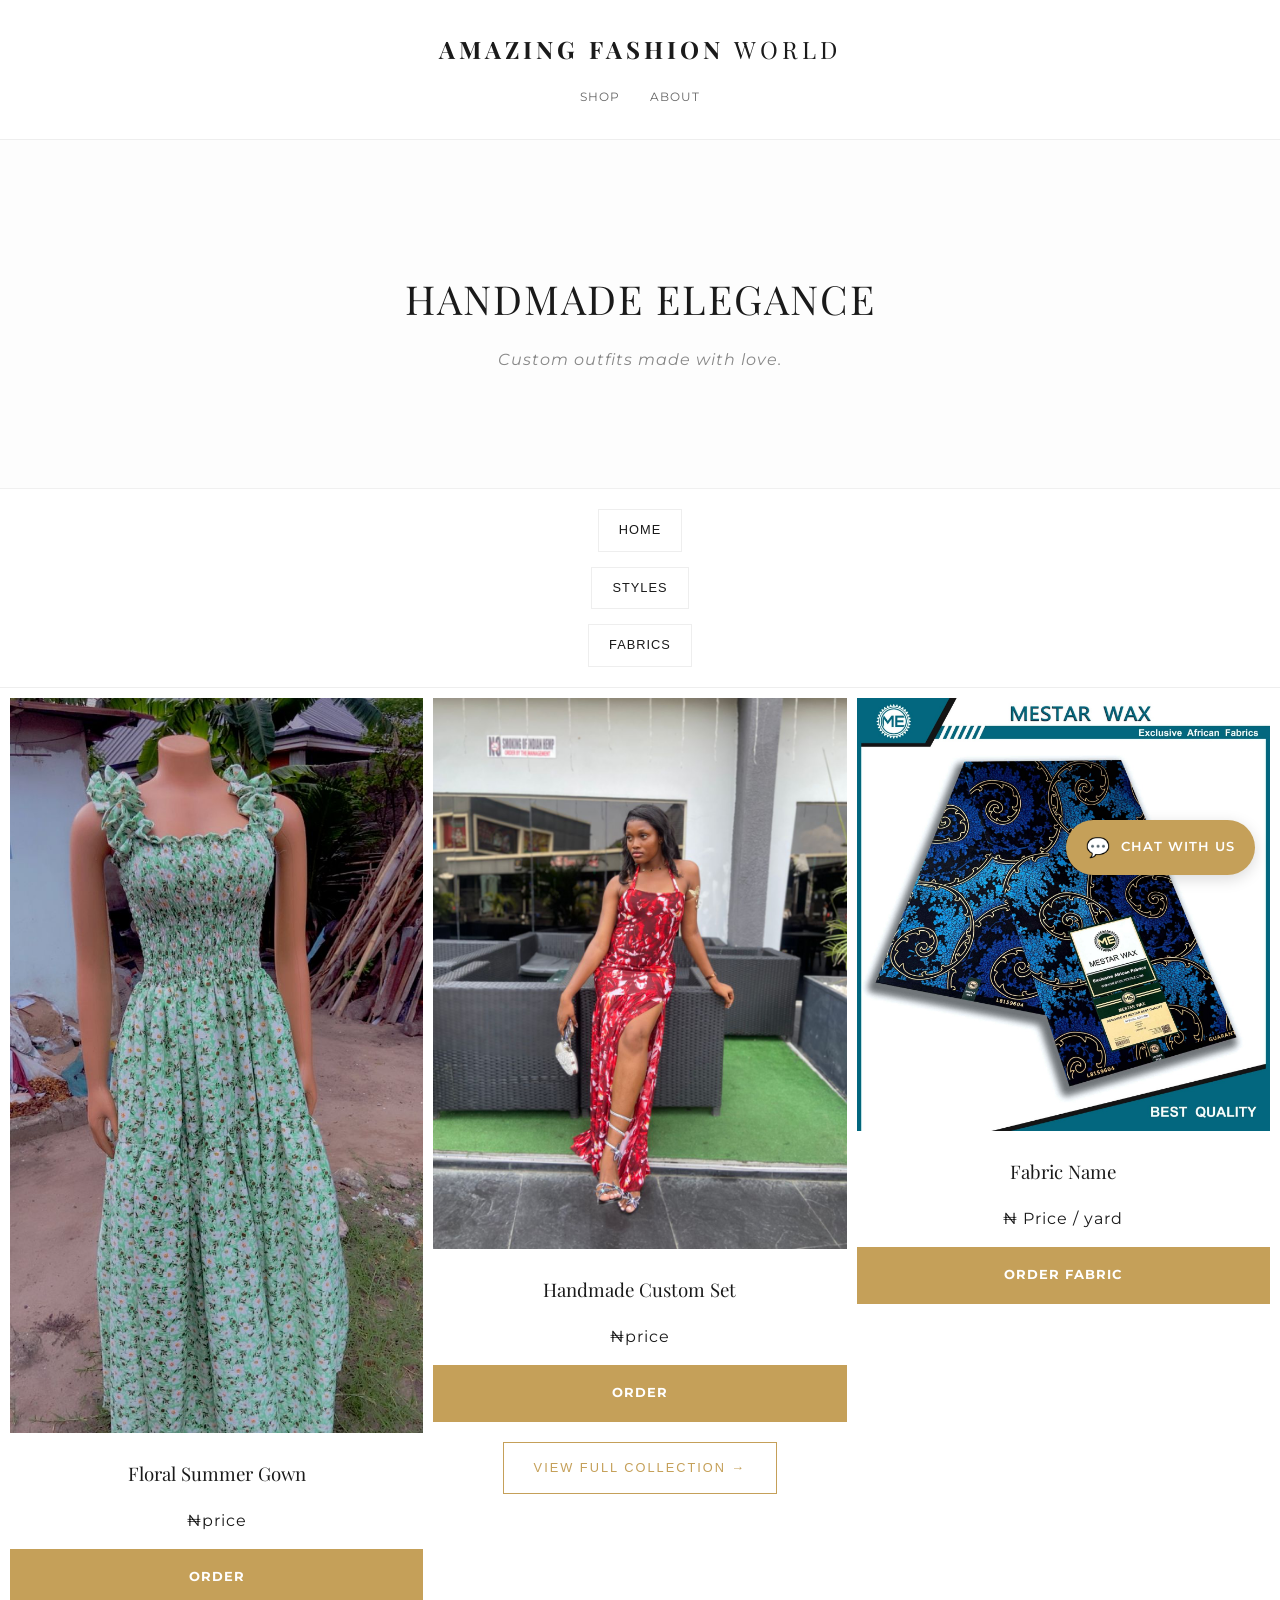
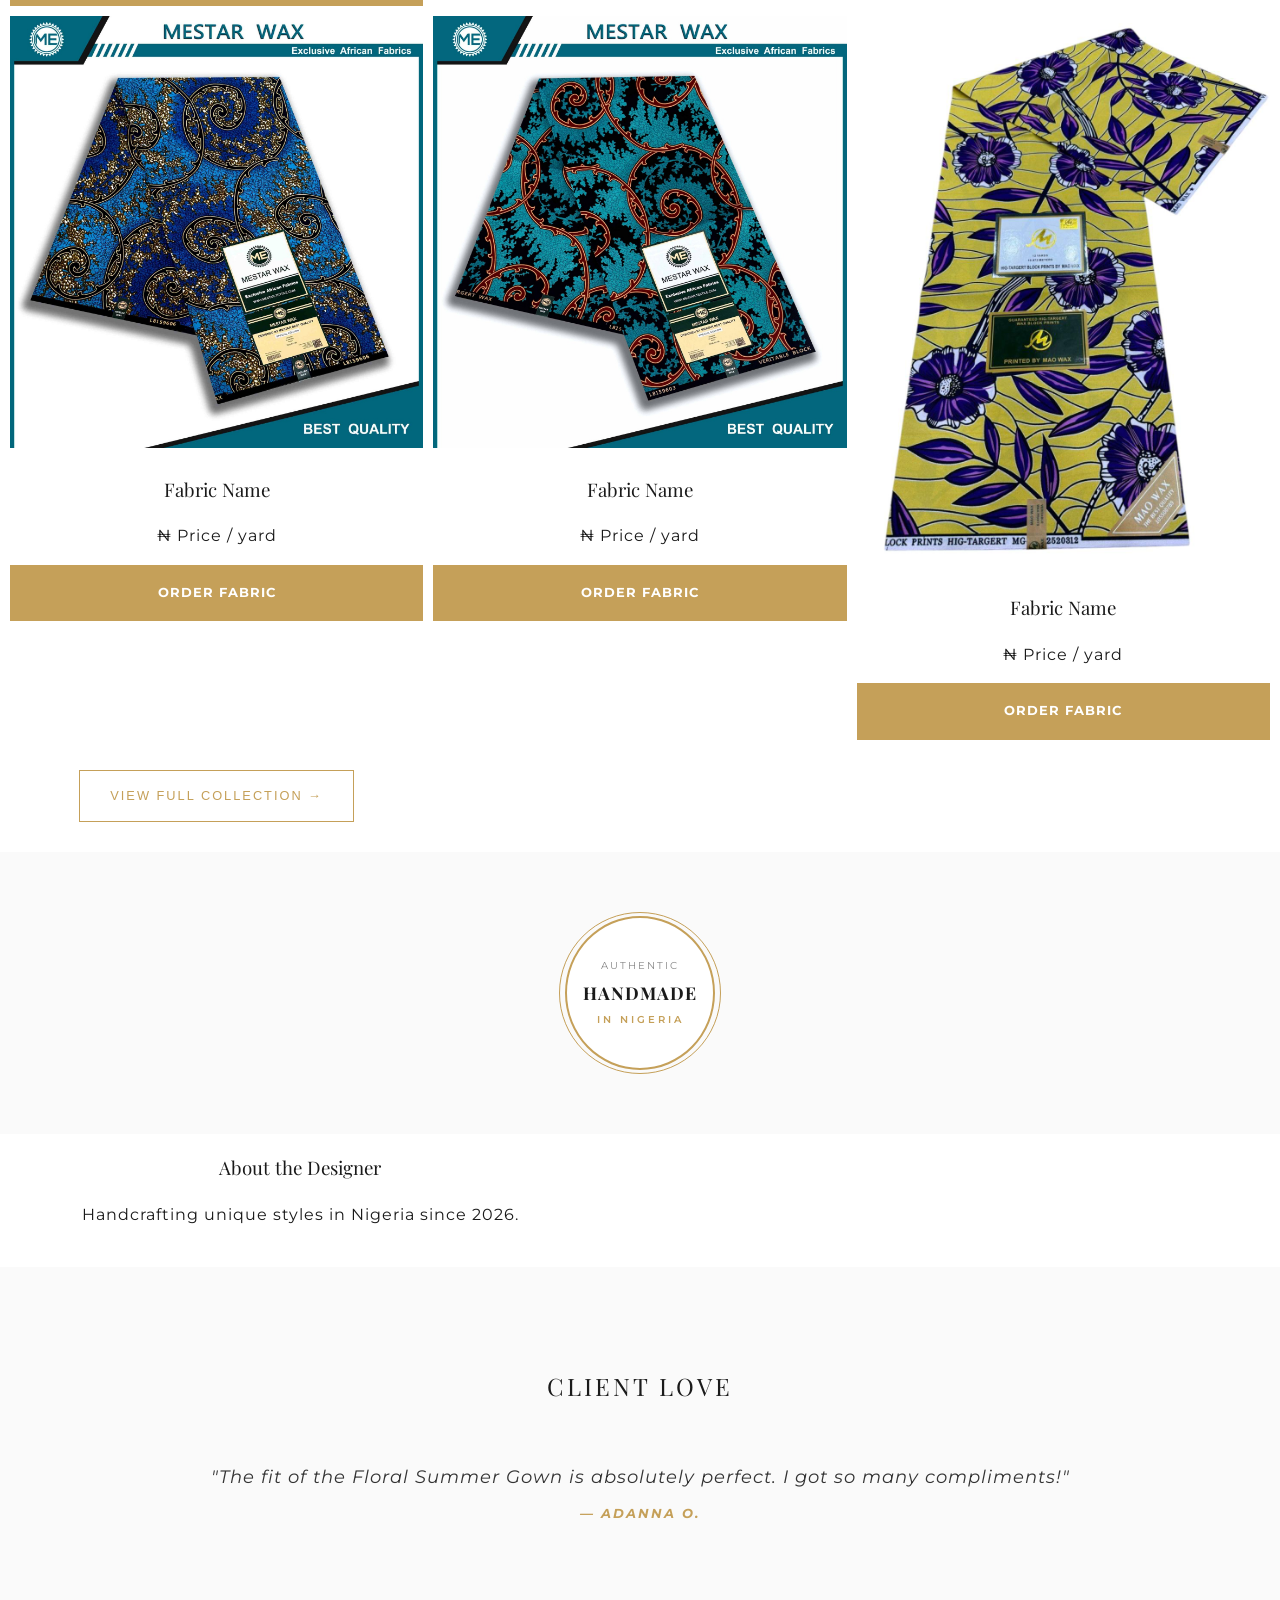
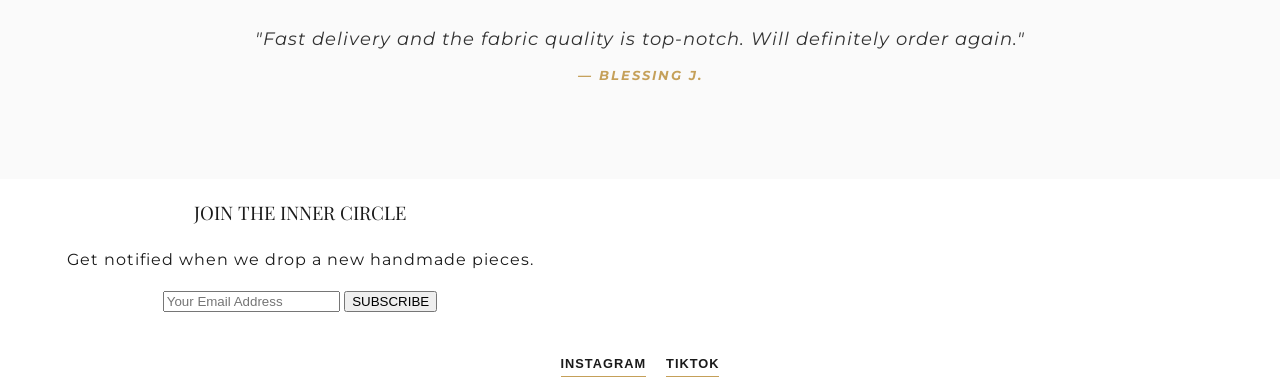
<file: index.html>
<!DOCTYPE html>
<html lang="en">
<head>
    <meta charset="UTF-8">
    <meta name="viewport" content="width=device-width, initial-scale=1.0">
    <title>Handmade Fashion Boutique</title>
    
    <link href="https://fonts.googleapis.com/css2?family=Playfair+Display:ital,wght@0,400;0,700;1,400&family=Montserrat:wght@300;400;600&display=swap" rel="stylesheet">

    <link rel="stylesheet" href="style.css">
</head>
<body>

    <nav>
      <div class="logo">AMAZING FASHION <span style="font-weight:300;">WORLD</span></div>
        <ul>
            <li><a href="#shop">Shop</a></li>
            <li><a href="#about">About</a></li>
        </ul>
    </nav>

    <header class="hero">
        <h1>Handmade Elegance</h1>
        <p>Custom outfits made with love.</p>
    </header>

<nav class="category-filter">
    <a href="index.html" class="filter-btn">Home</a>
    <a href="styles.html" class="filter-btn">Styles</a>
    <a href="fabric.html" class="filter-btn">Fabrics</a>
</nav>


<div class="grid">
    <div class="product-card filter-item styles">
        <img src="images/outfit1.jpg" alt="Gown">
        <h3>Floral Summer Gown</h3>
        <p>₦price</p>
        <a href="https://wa.me/2347048278105?text=I%20want%20the%20Gown" class="buy-btn">Order</a>
    </div>

    <div class="product-card filter-item styles">
        <img src="images/outfit2.jpg" alt="Set">
        <h3>Handmade Custom Set</h3>
        <p>₦price</p>
        <a href="https://wa.me/2347048278105?text=I%20want%20the%20Set" class="buy-btn">Order</a>
        
        <div style="text-align: center; padding: 20px;">
    <a href="styles.html" class="view-all-btn">View Full Collection →</a>
</div>
        
    </div>
<div class="product-card filter-item fabrics">
    <img src="images/fabric1.jpg" alt="Fabric Name">
    <h3>Fabric Name</h3>
    <p>₦ Price / yard</p>
    <a href="https://wa.me/2347048278105?text=I'm%20interested%20in%20fabric%201" class="buy-btn">Order Fabric</a>
</div>
<div class="product-card filter-item fabrics">
    <img src="images/fabric2.jpg" alt="Fabric Name">
    <h3>Fabric Name</h3>
    <p>₦ Price / yard</p>
    <a href="https://wa.me/2347048278105?text=I'm%20interested%20in%20fabric%201" class="buy-btn">Order Fabric</a>
</div>
<div class="product-card filter-item fabrics">
    <img src="images/fabric3.jpg" alt="Fabric Name">
    <h3>Fabric Name</h3>
    <p>₦ Price / yard</p>
    <a href="https://wa.me/2347048278105?text=I'm%20interested%20in%20fabric%201" class="buy-btn">Order Fabric</a>
</div>
<div class="product-card filter-item fabrics">
    <img src="images/fabric4.jpg" alt="Fabric Name">
    <h3>Fabric Name</h3>
    <p>₦ Price / yard</p>
    <a href="https://wa.me/2347048278105?text=I'm%20interested%20in%20fabric%201" class="buy-btn">Order Fabric</a>
</div>
<div style="text-align: center; padding: 20px;">
    <a href="fabric.html" class="view-all-btn">View Full Collection →</a>
</div>

</div> </section>

<div class="brand-seal-container">
    <div class="brand-seal">
        <div class="seal-inner">
            <span class="seal-top">Authentic</span>
            <span class="seal-middle">HANDMADE</span>
            <span class="seal-bottom">In Nigeria</span>
        </div>
    </div>
</div>

    <div class="about-designer">
        <h3>About the Designer</h3>
        <p>Handcrafting unique styles in Nigeria since 2026.</p>
    </div>
<section class="reviews-section">
    <h2 class="section-title">Client Love</h2>
    <div class="reviews-container">
        <div class="review-card">
            <p class="quote">"The fit of the Floral Summer Gown is absolutely perfect. I got so many compliments!"</p>
            <p class="client-name">— Adanna O.</p>
        </div>
        <div class="review-card">
            <p class="quote">"Fast delivery and the fabric quality is top-notch. Will definitely order again."</p>
            <p class="client-name">— Blessing J.</p>
        </div>
    </div>
</section>

    <div class="newsletter-section">
        <h3>JOIN THE INNER CIRCLE</h3>
        <p>Get notified when we drop a new handmade pieces.</p>
        <form>
            <input type="email" placeholder="Your Email Address">
            <button type="submit">SUBSCRIBE</button>
        </form>
    </div>
</div>

</section>
<script>
function filterSelection(c) {
  var x, i;
  x = document.getElementsByClassName("filter-item");
  if (c == "all") c = "";
  
  // Add the "hide" class to the elements that are not selected
  for (i = 0; i < x.length; i++) {
    // First, show everything
    x[i].classList.remove("hide");
    
    // If the category doesn't match and isn't "all", hide it
    if (x[i].className.indexOf(c) <= -1) {
      x[i].classList.add("hide");
    }
  }

  // Update the Active button look
  var btns = document.getElementsByClassName("filter-btn");
  for (var i = 0; i < btns.length; i++) {
    btns[i].addEventListener("click", function() {
      var current = document.getElementsByClassName("active");
      current[0].className = current[0].className.replace(" active", "");
      this.className += " active";
    });
  }
}
</script>
<a href="https://wa.me/2347048278105?text=Hello!%20I'm%20visiting%20your%20website%20and%20had%20a%20question." class="whatsapp-float" target="_blank">
    <span class="wa-icon">💬</span>
    <span class="wa-text">Chat with us</span>
</a>

</body>
</html>

<footer>
    <p><div class="social-links">
    <a href="https://instagram.com/ojatahesther" target="_blank" class="social-icon">Instagram</a>
    <a href="https://tiktok.com/@amazingfashion87" target="_blank" class="social-icon">TikTok</a>
</div>
</footer>
</file>
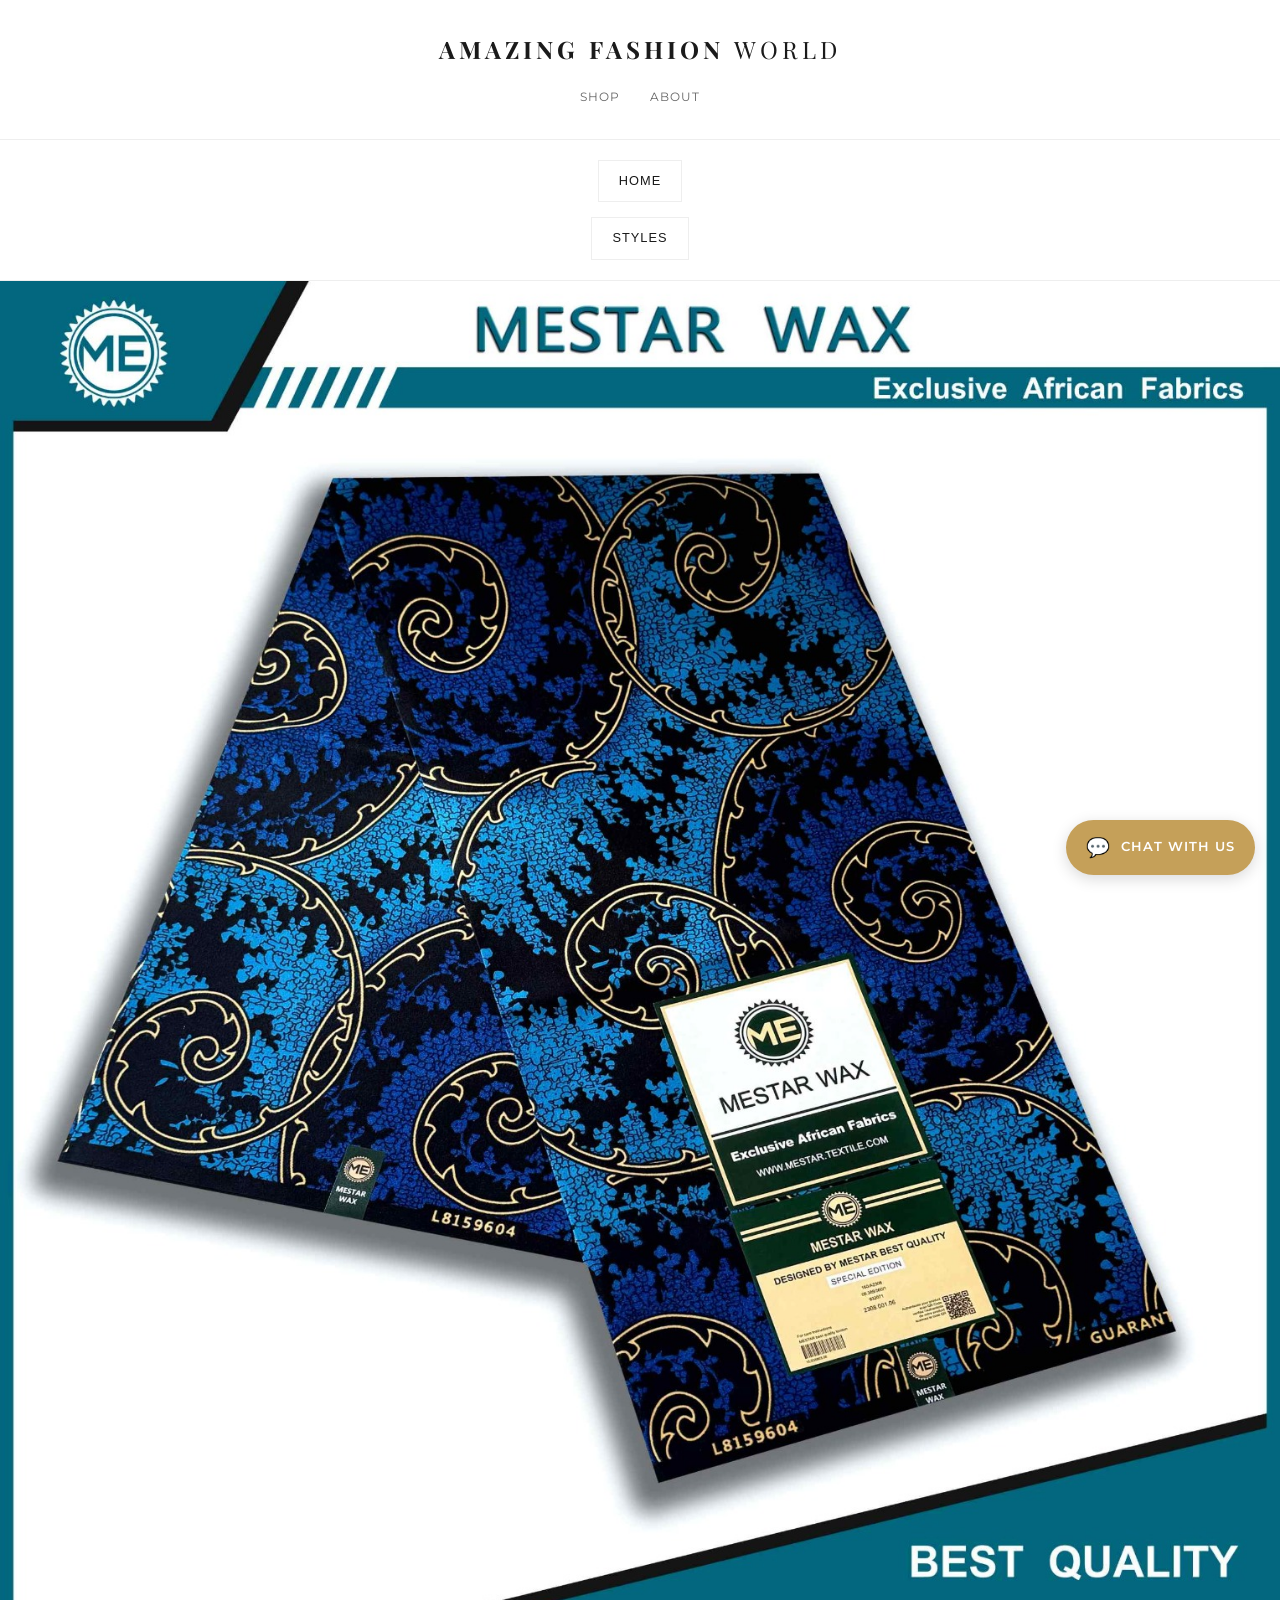
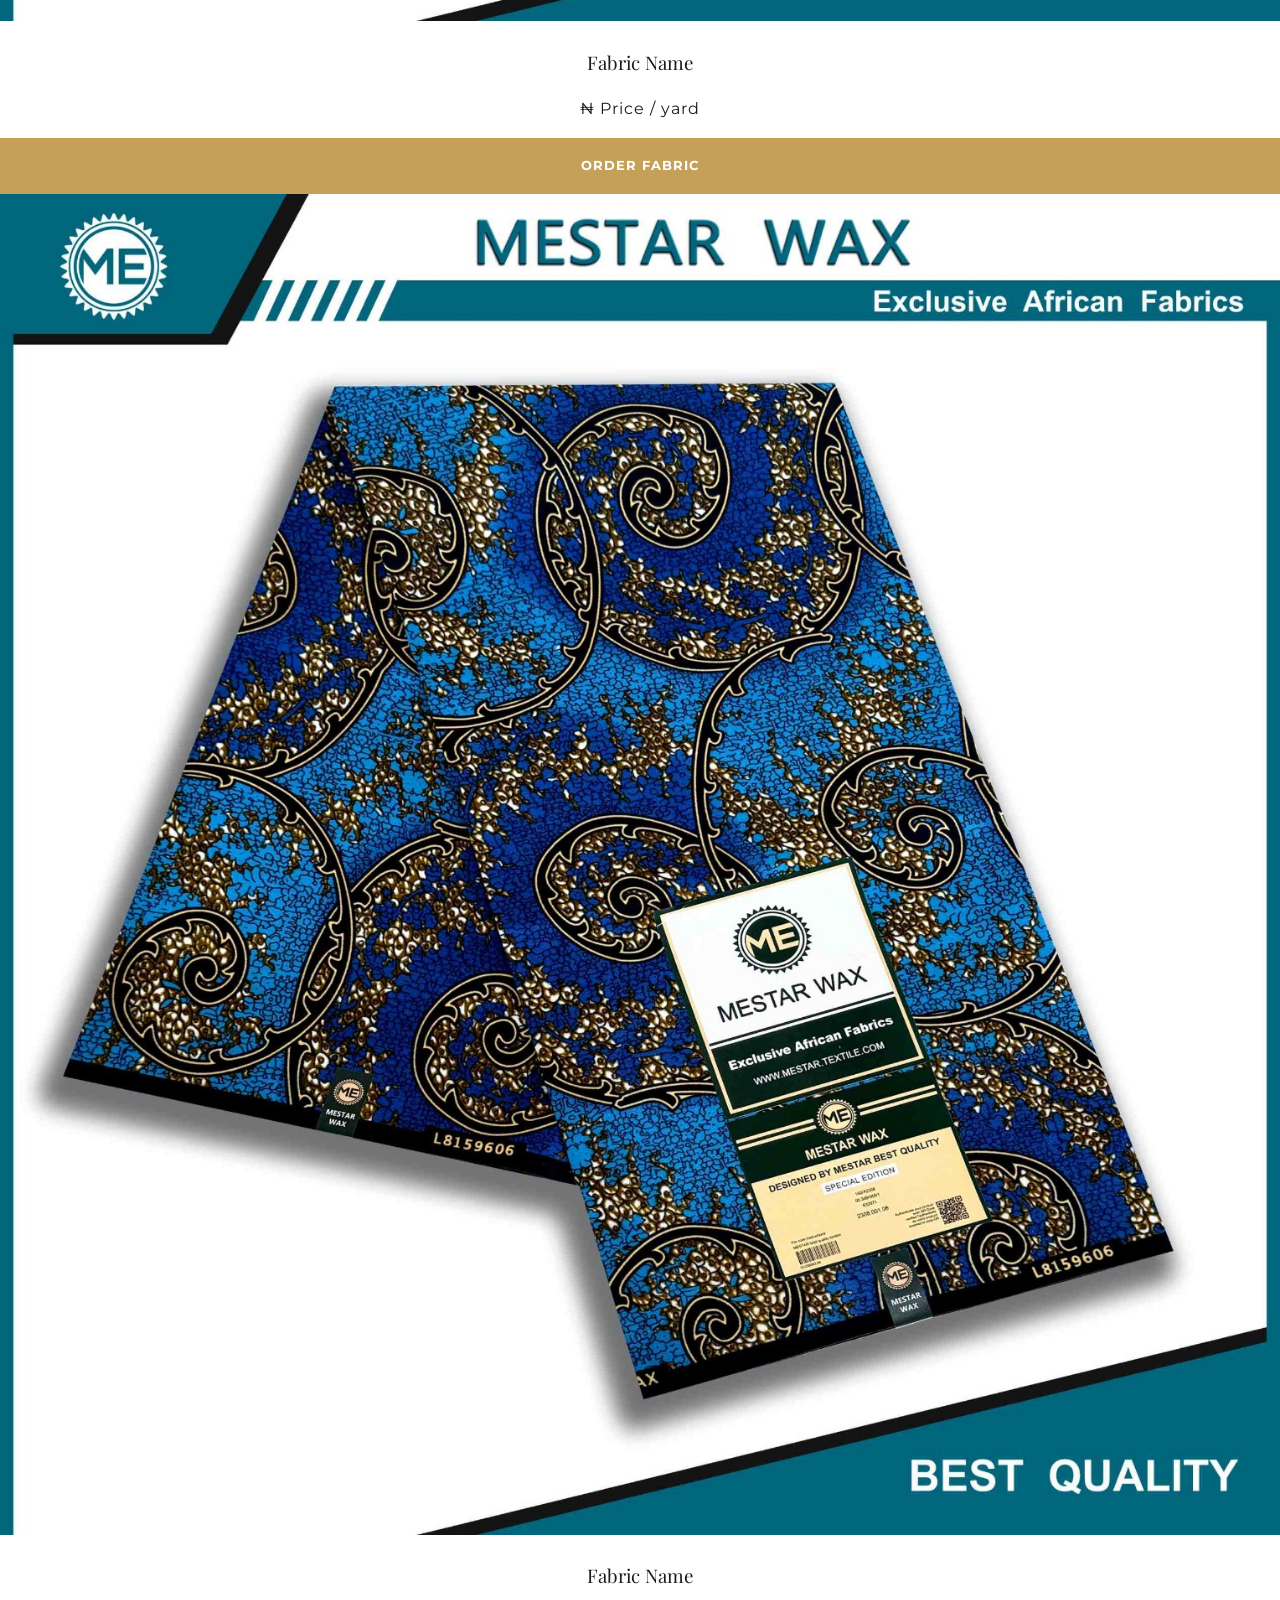
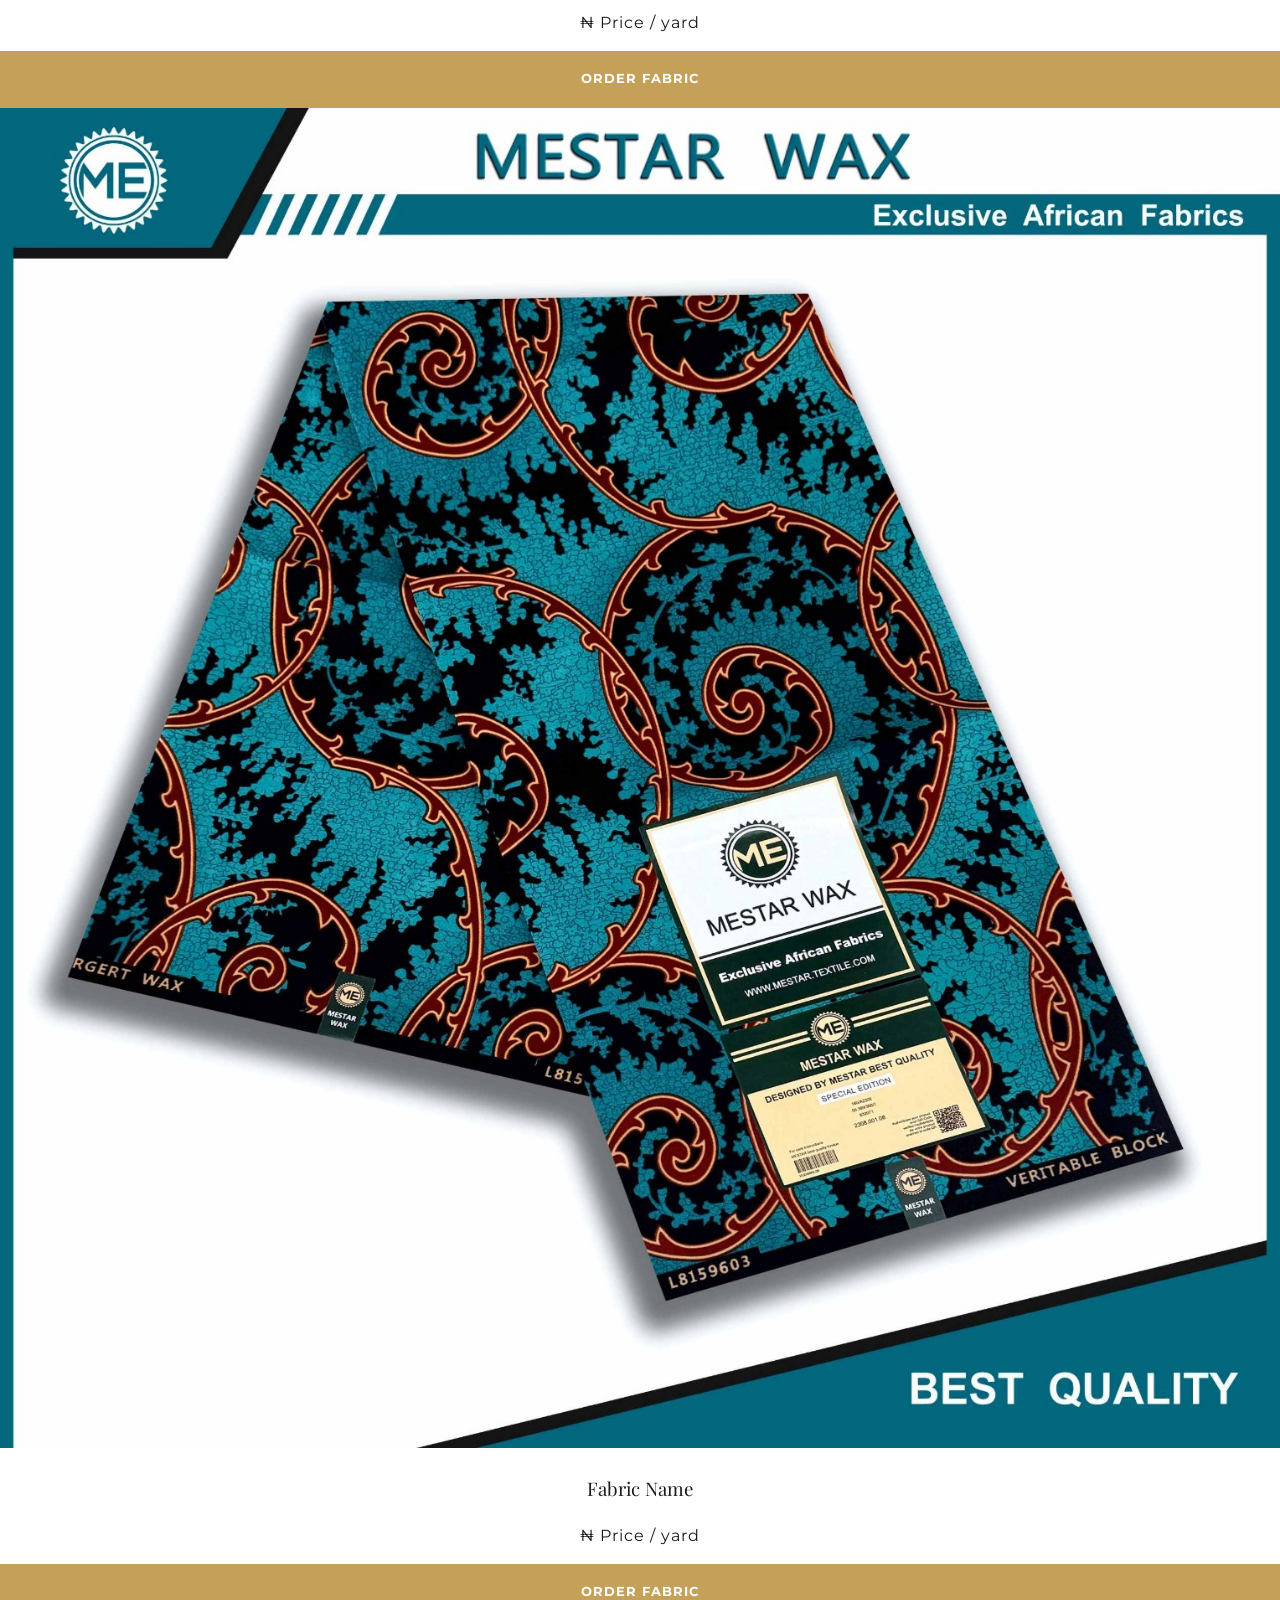
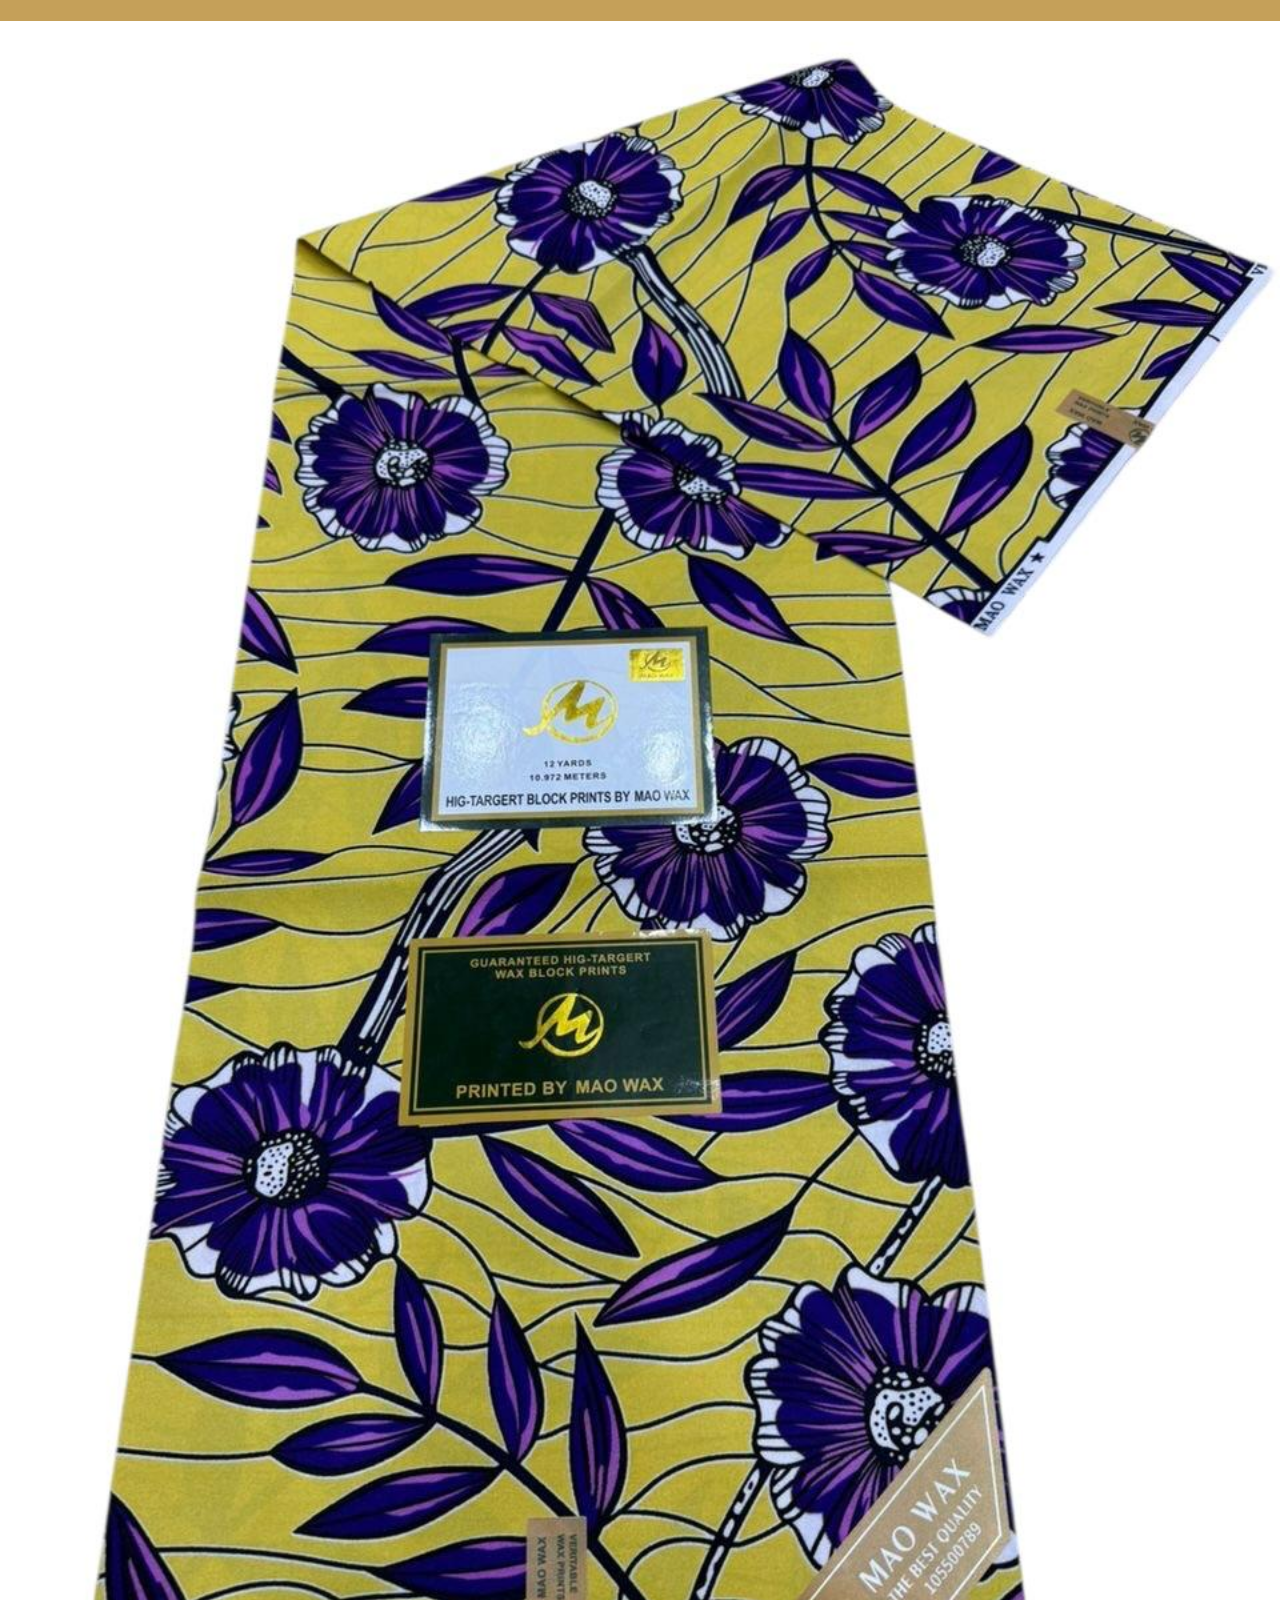
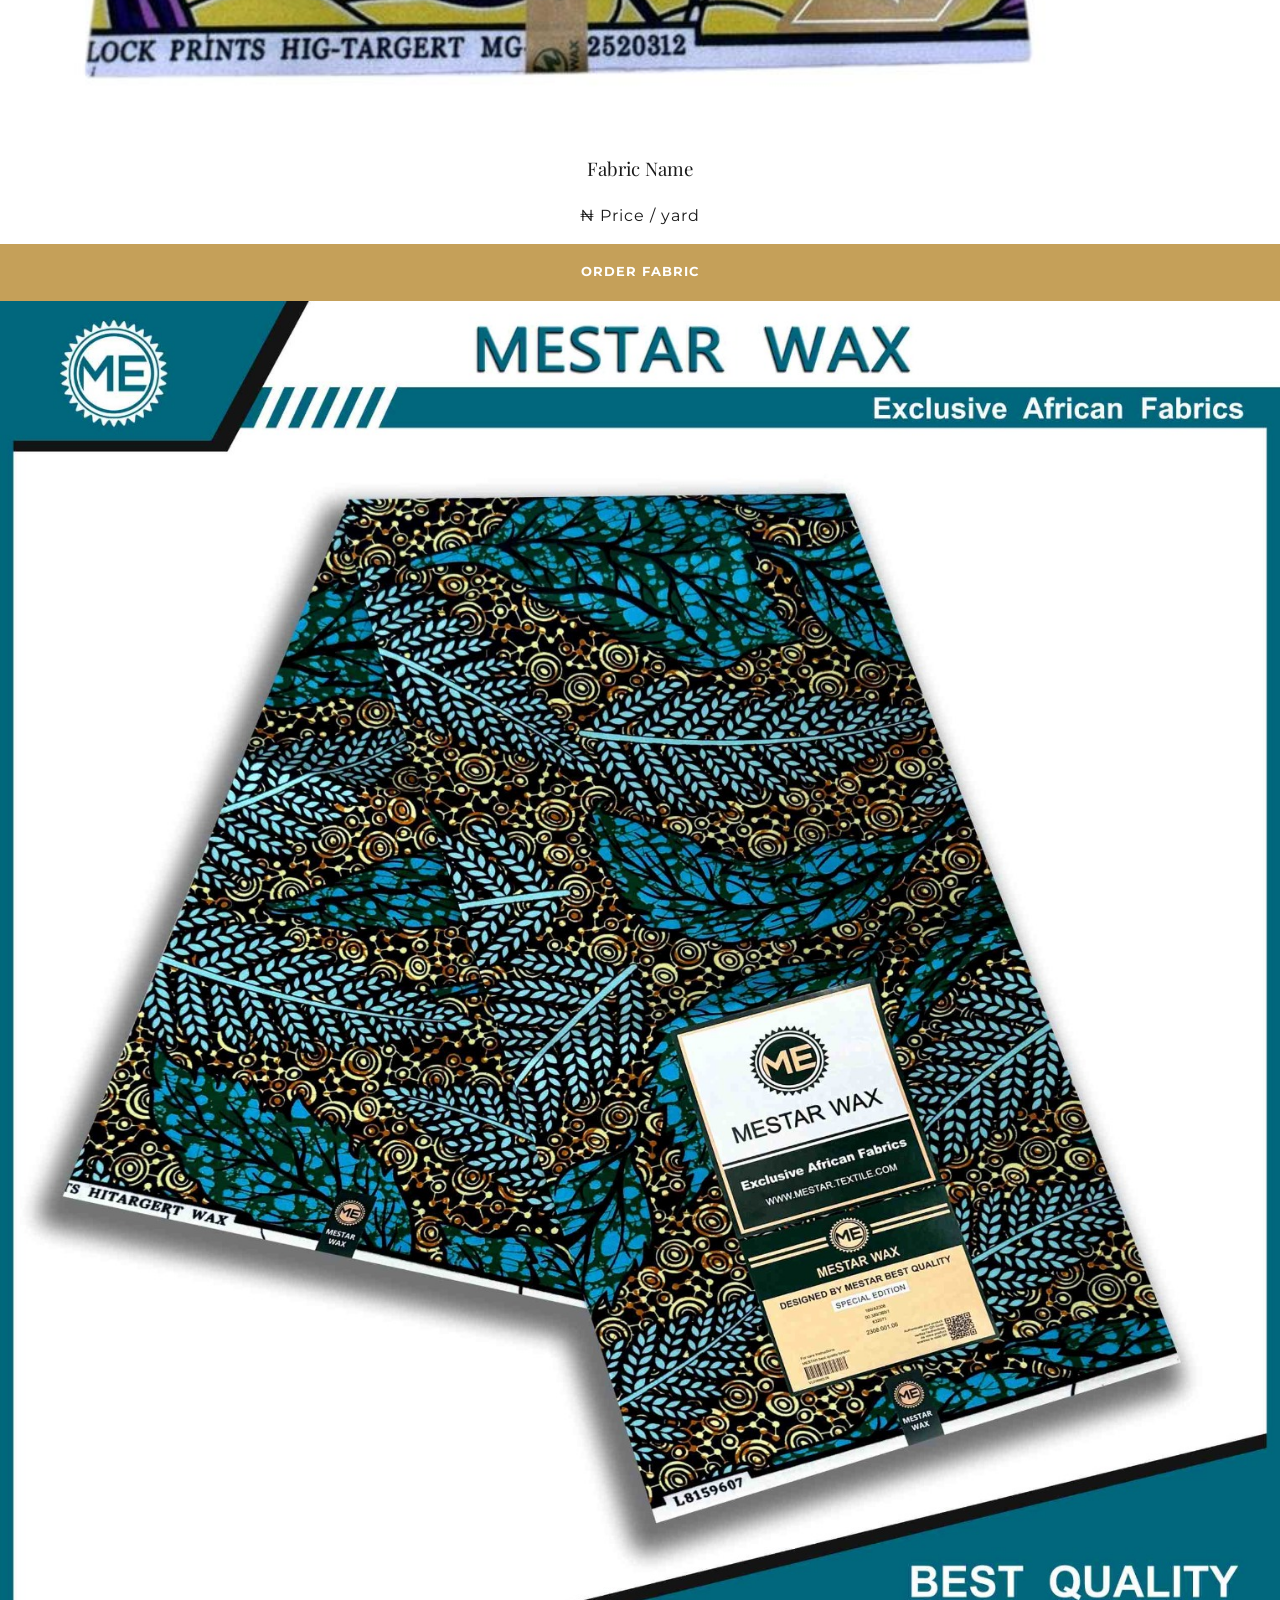
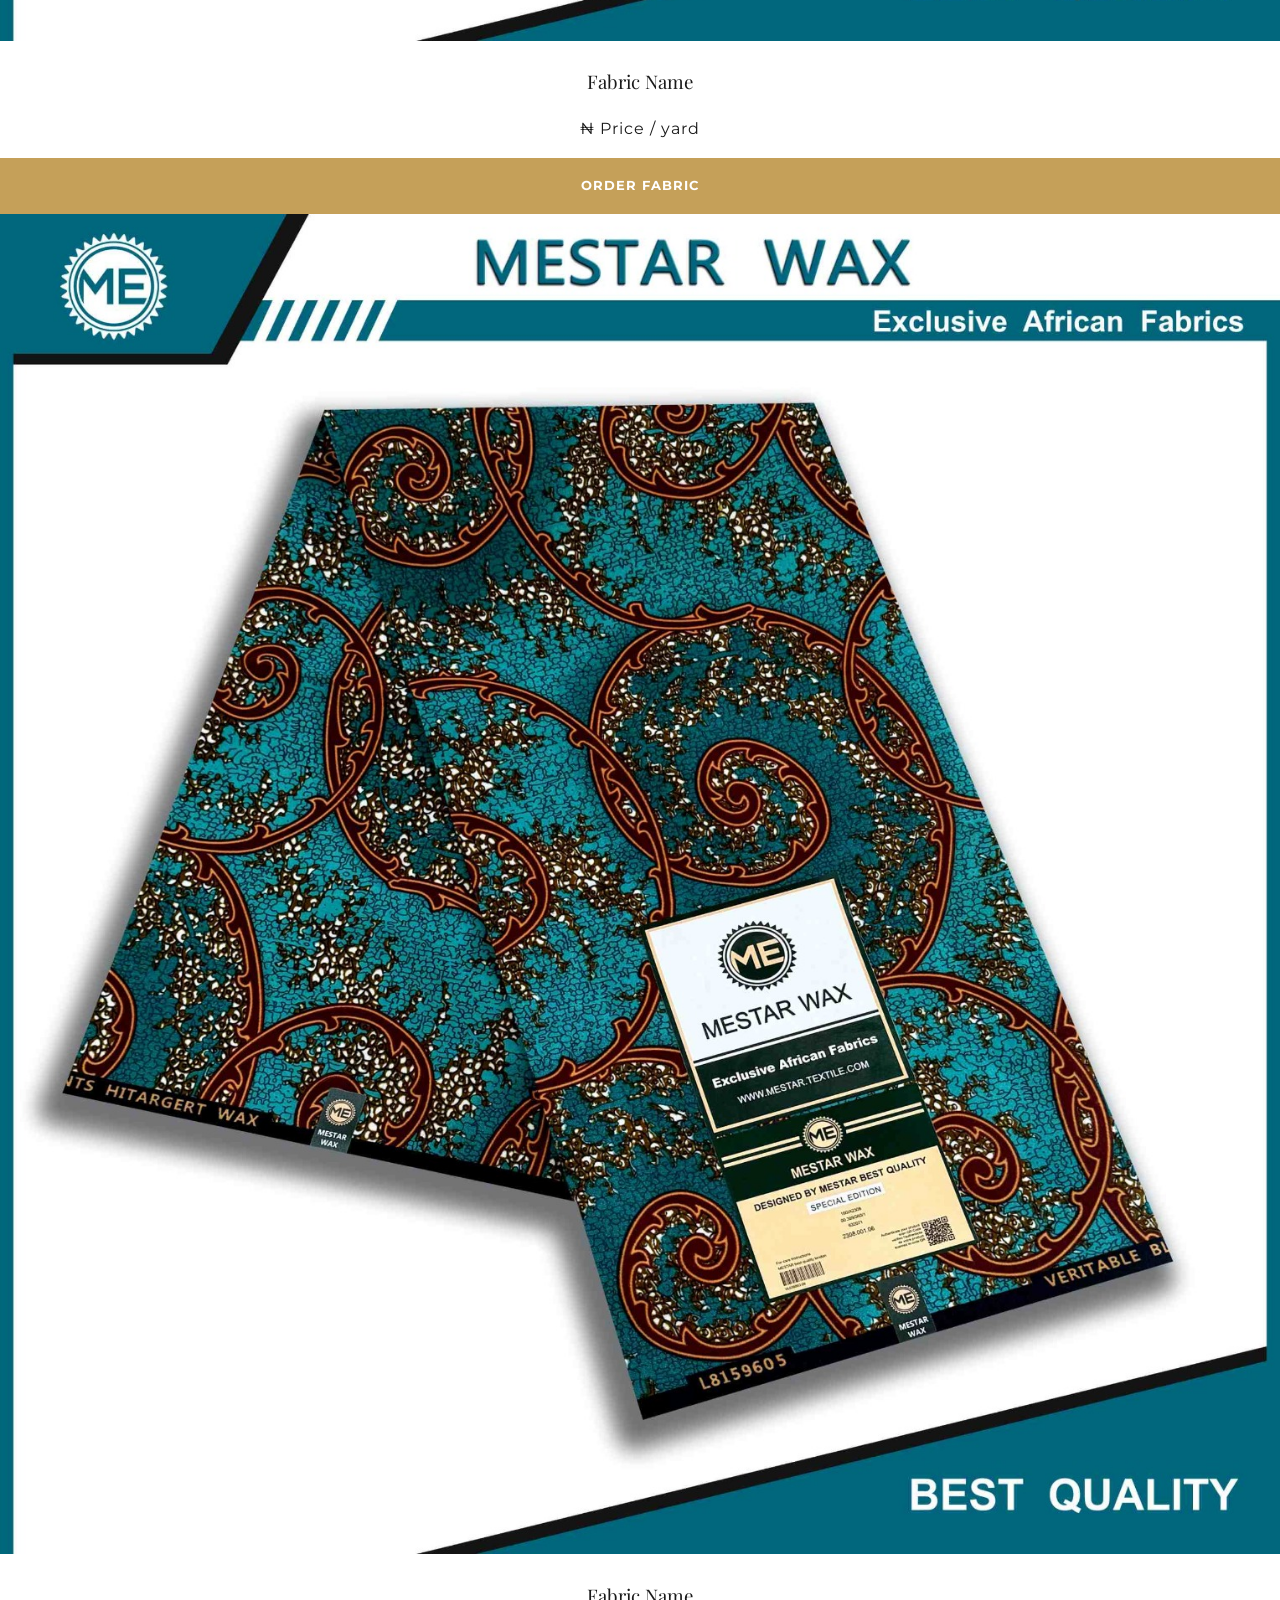
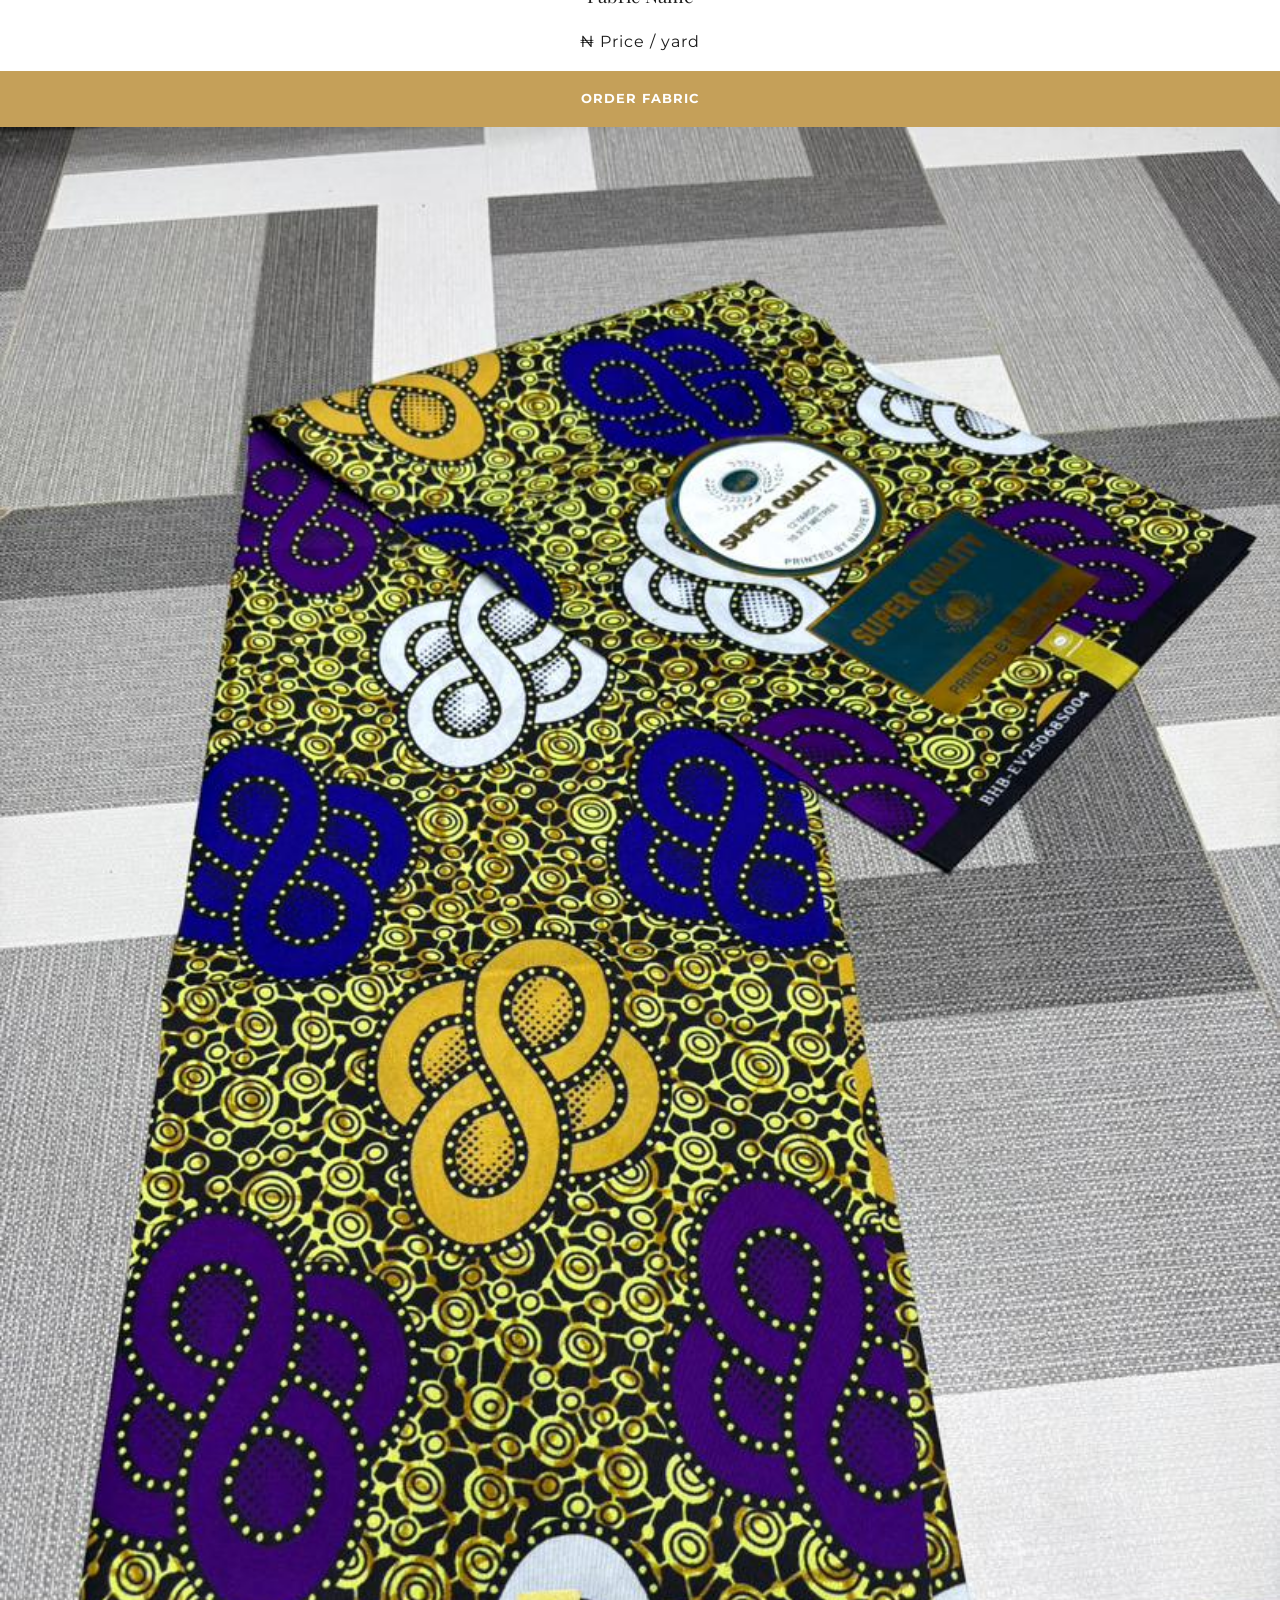
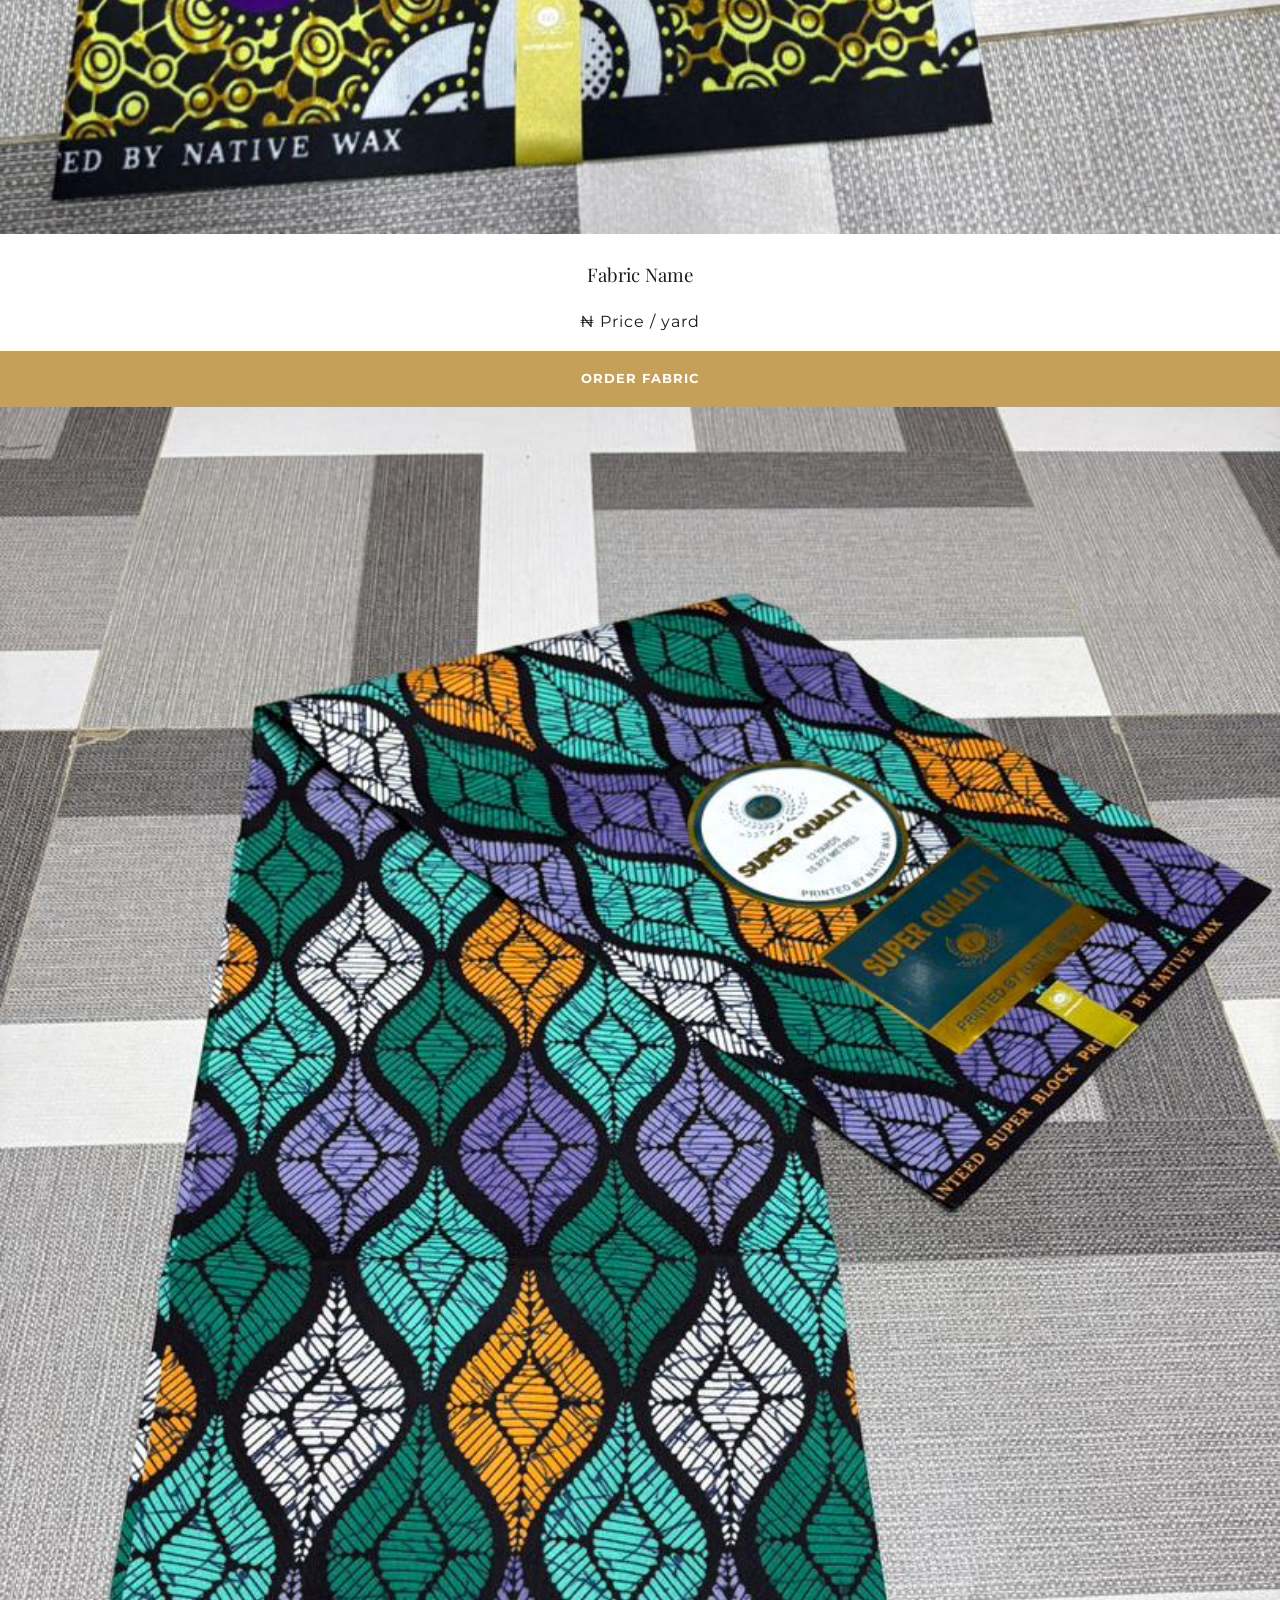
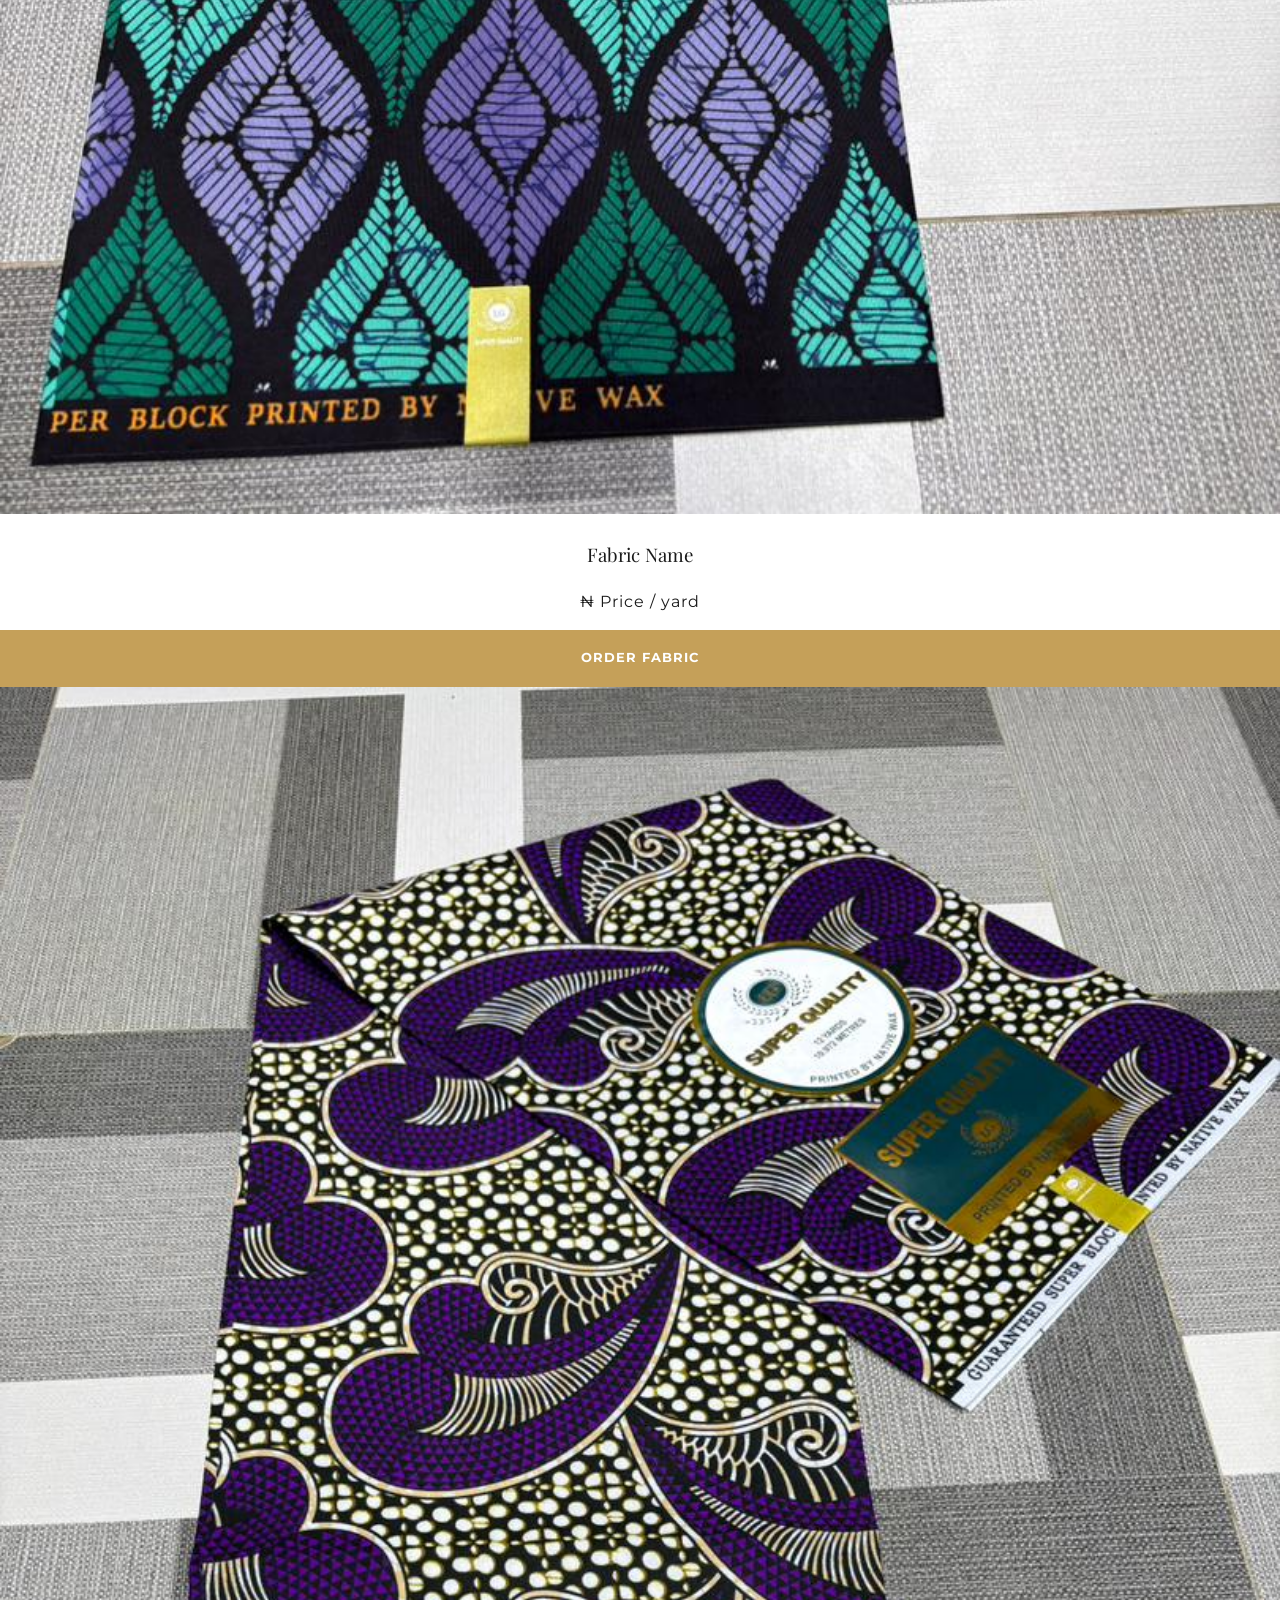
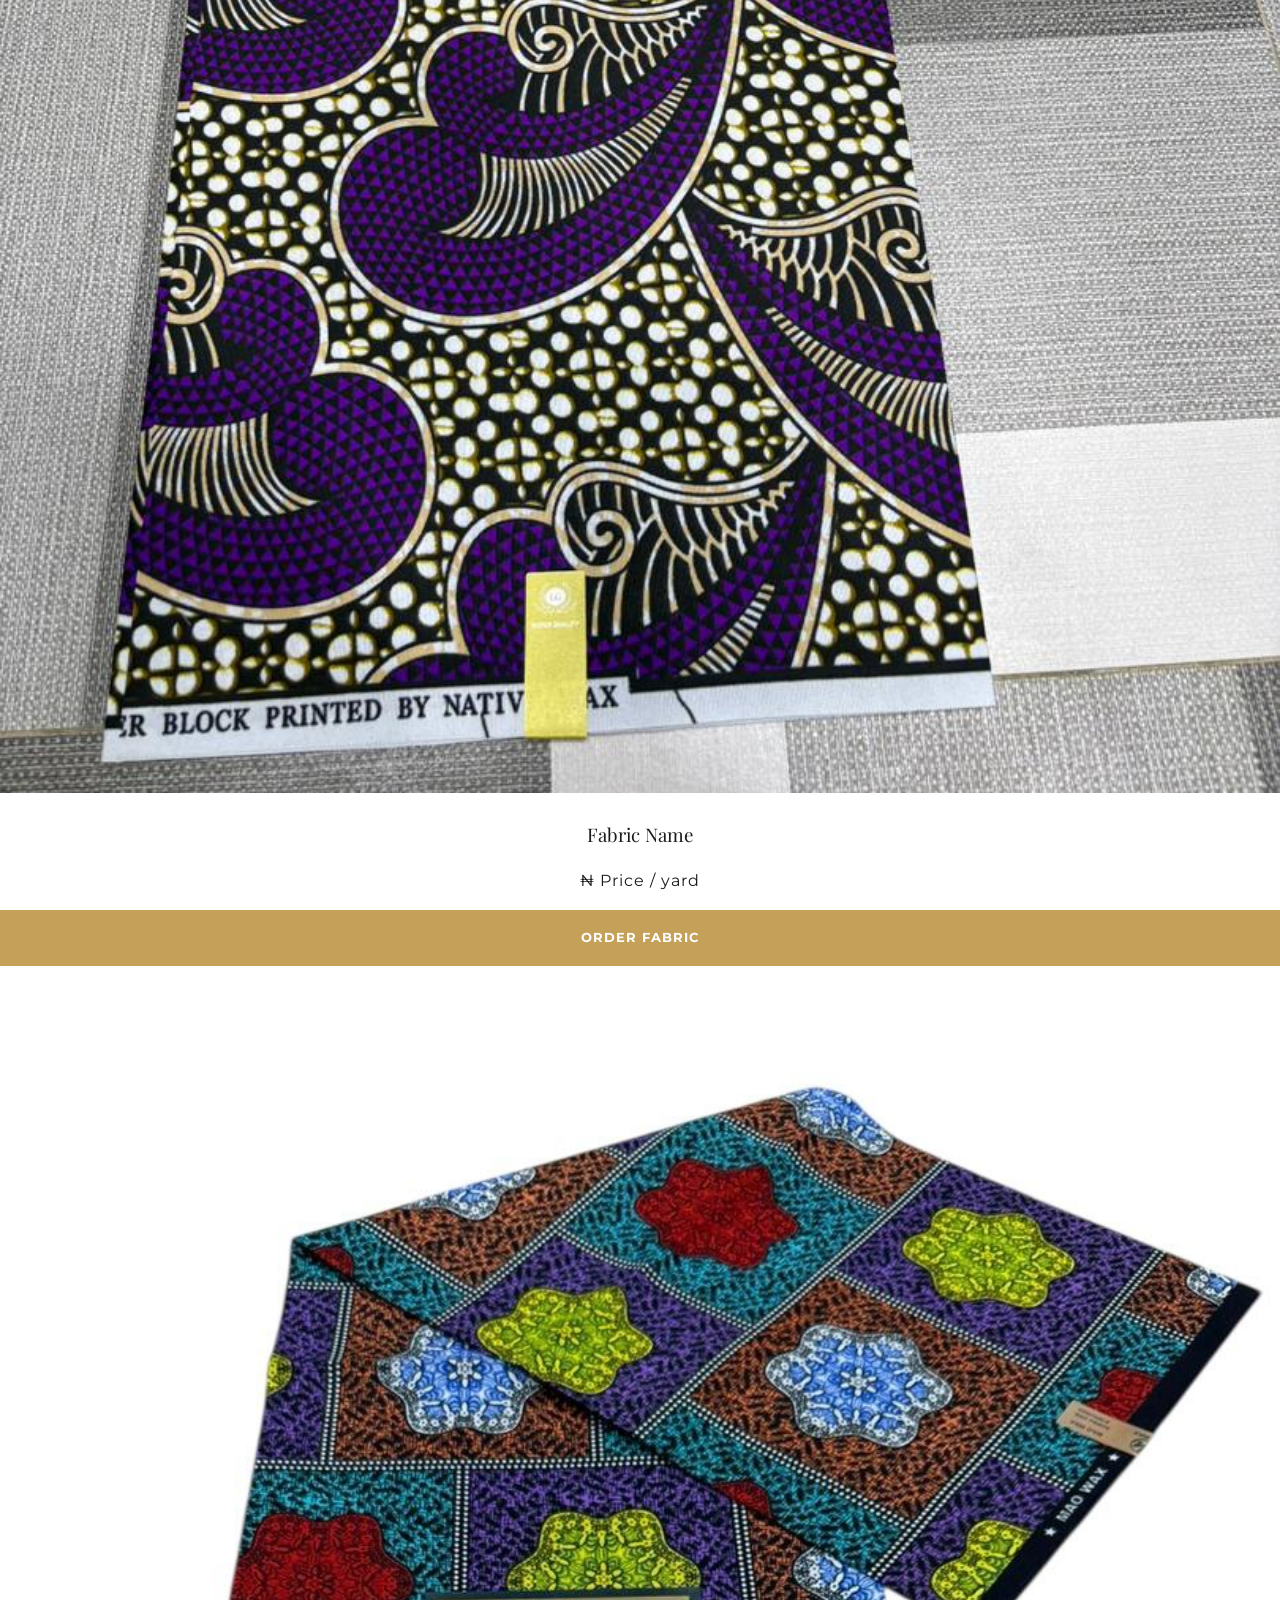
<file: fabric.html>
<!DOCTYPE html>
<html lang="en">
<head>
  <meta charset="UTF-8">
    <meta name="viewport" content="width=device-width, initial-scale=1.0">
    <title>Handmade Fashion Boutique</title>
    
    <link href="https://fonts.googleapis.com/css2?family=Playfair+Display:ital,wght@0,400;0,700;1,400&family=Montserrat:wght@300;400;600&display=swap" rel="stylesheet">

    <link rel="stylesheet" href="style.css">
</head>
<body>

    <nav>
      <div class="logo">AMAZING FASHION <span style="font-weight:300;">WORLD</span></div>
        <ul>
            <li><a href="#shop">Shop</a></li>
            <li><a href="#about">About</a></li>
        </ul>
    </nav>
    
   <nav class="category-filter">
    <a href="index.html" class="filter-btn">Home</a>
    <a href="styles.html" class="filter-btn active">styles</a>
</nav>

<div class="product-card filter-item fabrics">
    <img src="images/fabric1.jpg" alt="Fabric Name">
    <h3>Fabric Name</h3>
    <p>₦ Price / yard</p>
    <a href="https://wa.me/2347048278105?text=I'm%20interested%20in%20fabric%201" class="buy-btn">Order Fabric</a>
</div>
<div class="product-card filter-item fabrics">
    <img src="images/fabric2.jpg" alt="Fabric Name">
    <h3>Fabric Name</h3>
    <p>₦ Price / yard</p>
    <a href="https://wa.me/2347048278105?text=I'm%20interested%20in%20fabric%201" class="buy-btn">Order Fabric</a>
</div>
<div class="product-card filter-item fabrics">
    <img src="images/fabric3.jpg" alt="Fabric Name">
    <h3>Fabric Name</h3>
    <p>₦ Price / yard</p>
    <a href="https://wa.me/2347048278105?text=I'm%20interested%20in%20fabric%201" class="buy-btn">Order Fabric</a>
</div>
<div class="product-card filter-item fabrics">
    <img src="images/fabric4.jpg" alt="Fabric Name">
    <h3>Fabric Name</h3>
    <p>₦ Price / yard</p>
    <a href="https://wa.me/2347048278105?text=I'm%20interested%20in%20fabric%201" class="buy-btn">Order Fabric</a>
</div>
<div class="product-card filter-item fabrics">
    <img src="images/fabric5.jpg" alt="Fabric Name">
    <h3>Fabric Name</h3>
    <p>₦ Price / yard</p>
    <a href="https://wa.me/2347048278105?text=I'm%20interested%20in%20fabric%201" class="buy-btn">Order Fabric</a>
</div>
<div class="product-card filter-item fabrics">
    <img src="images/fabric6.jpg" alt="Fabric Name">
    <h3>Fabric Name</h3>
    <p>₦ Price / yard</p>
    <a href="https://wa.me/2347048278105?text=I'm%20interested%20in%20fabric%201" class="buy-btn">Order Fabric</a>
</div>
<div class="product-card filter-item fabrics">
    <img src="images/fabric7.jpg" alt="Fabric Name">
    <h3>Fabric Name</h3>
    <p>₦ Price / yard</p>
    <a href="https://wa.me/2347048278105?text=I'm%20interested%20in%20fabric%201" class="buy-btn">Order Fabric</a>
</div>
<div class="product-card filter-item fabrics">
    <img src="images/fabric8.jpg" alt="Fabric Name">
    <h3>Fabric Name</h3>
    <p>₦ Price / yard</p>
    <a href="https://wa.me/2347048278105?text=I'm%20interested%20in%20fabric%201" class="buy-btn">Order Fabric</a>
</div>
<div class="product-card filter-item fabrics">
    <img src="images/fabric9.jpg" alt="Fabric Name">
    <h3>Fabric Name</h3>
    <p>₦ Price / yard</p>
    <a href="https://wa.me/2347048278105?text=I'm%20interested%20in%20fabric%201" class="buy-btn">Order Fabric</a>
</div>
<div class="product-card filter-item fabrics">
    <img src="images/fabric10.jpg" alt="Fabric Name">
    <h3>Fabric Name</h3>
    <p>₦ Price / yard</p>
    <a href="https://wa.me/2347048278105?text=I'm%20interested%20in%20fabric%201" class="buy-btn">Order Fabric</a>
</div>
<div class="product-card filter-item fabrics">
    <img src="images/fabric11.jpg" alt="Fabric Name">
    <h3>Fabric Name</h3>
    <p>₦ Price / yard</p>
    <a href="https://wa.me/2347048278105?text=I'm%20interested%20in%20fabric%201" class="buy-btn">Order Fabric</a>
</div>
<div class="product-card filter-item fabrics">
    <img src="images/fabric12.jpg" alt="Fabric Name">
    <h3>Fabric Name</h3>
    <p>₦ Price / yard</p>
    <a href="https://wa.me/2347048278105?text=I'm%20interested%20in%20fabric%201" class="buy-btn">Order Fabric</a>
</div>
<div class="product-card filter-item fabrics">
    <img src="images/fabric13.jpg" alt="Fabric Name">
    <h3>Fabric Name</h3>
    <p>₦ Price / yard</p>
    <a href="https://wa.me/2347048278105?text=I'm%20interested%20in%20fabric%201" class="buy-btn">Order Fabric</a>
</div>


<div class="brand-seal-container">
    <div class="brand-seal">
        <div class="seal-inner">
            <span class="seal-top">Authentic</span>
            <span class="seal-middle">HANDMADE</span>
            <span class="seal-bottom">In Nigeria</span>
        </div>
    </div>
</div>

</section>
<section id="about" style="padding: 50px 20px; background: #eee;">
    <h2>About the Designer</h2>
    <p>Handcrafting unique styles in Nigeria since 2026.</p>
</section>

<section id="contact" class="newsletter">
    <h3>Join the Inner Circle</h3>
    <p>Get notified when we drop a new handmade pieces.</p>
    <form>
        <input type="email" placeholder="Your Email Address" class="email-input">
        <button type="submit" class="dark-btn">Subscribe</button>
    </form>
</section>

<section id="about" class="about-section">
    <div class="about-content">
        <h2>The Art of Handcraft</h2>
        <p>Every stitch is placed with intention. AMAZING BRAND designs combine traditional craftsmanship with modern silhouettes to create pieces that tell a story.</p>
    </div>
</section>
<script>
function filterSelection(c) {
  var x, i;
  x = document.getElementsByClassName("filter-item");
  if (c == "all") c = "";
  
  // Add the "hide" class to the elements that are not selected
  for (i = 0; i < x.length; i++) {
    // First, show everything
    x[i].classList.remove("hide");
    
    // If the category doesn't match and isn't "all", hide it
    if (x[i].className.indexOf(c) <= -1) {
      x[i].classList.add("hide");
    }
  }

  // Update the Active button look
  var btns = document.getElementsByClassName("filter-btn");
  for (var i = 0; i < btns.length; i++) {
    btns[i].addEventListener("click", function() {
      var current = document.getElementsByClassName("active");
      current[0].className = current[0].className.replace(" active", "");
      this.className += " active";
    });
  }
}
</script>
<a href="https://wa.me/2347048278105?text=Hello!%20I'm%20visiting%20your%20website%20and%20had%20a%20question." class="whatsapp-float" target="_blank">
    <span class="wa-icon">💬</span>
    <span class="wa-text">Chat with us</span>
</a>

</body>
</html>

<footer>
    <p>&copy; 2026 Sister's Brand. All Rights Reserved.</p>
 <p><div class="social-links">
    <a href="https://instagram.com/ojatahesther" target="_blank" class="social-icon">Instagram</a>
    <a href="https://tiktok.com/@amazingfashion87" target="_blank" class="social-icon">TikTok</a>
 </div>
</footer>
</file>
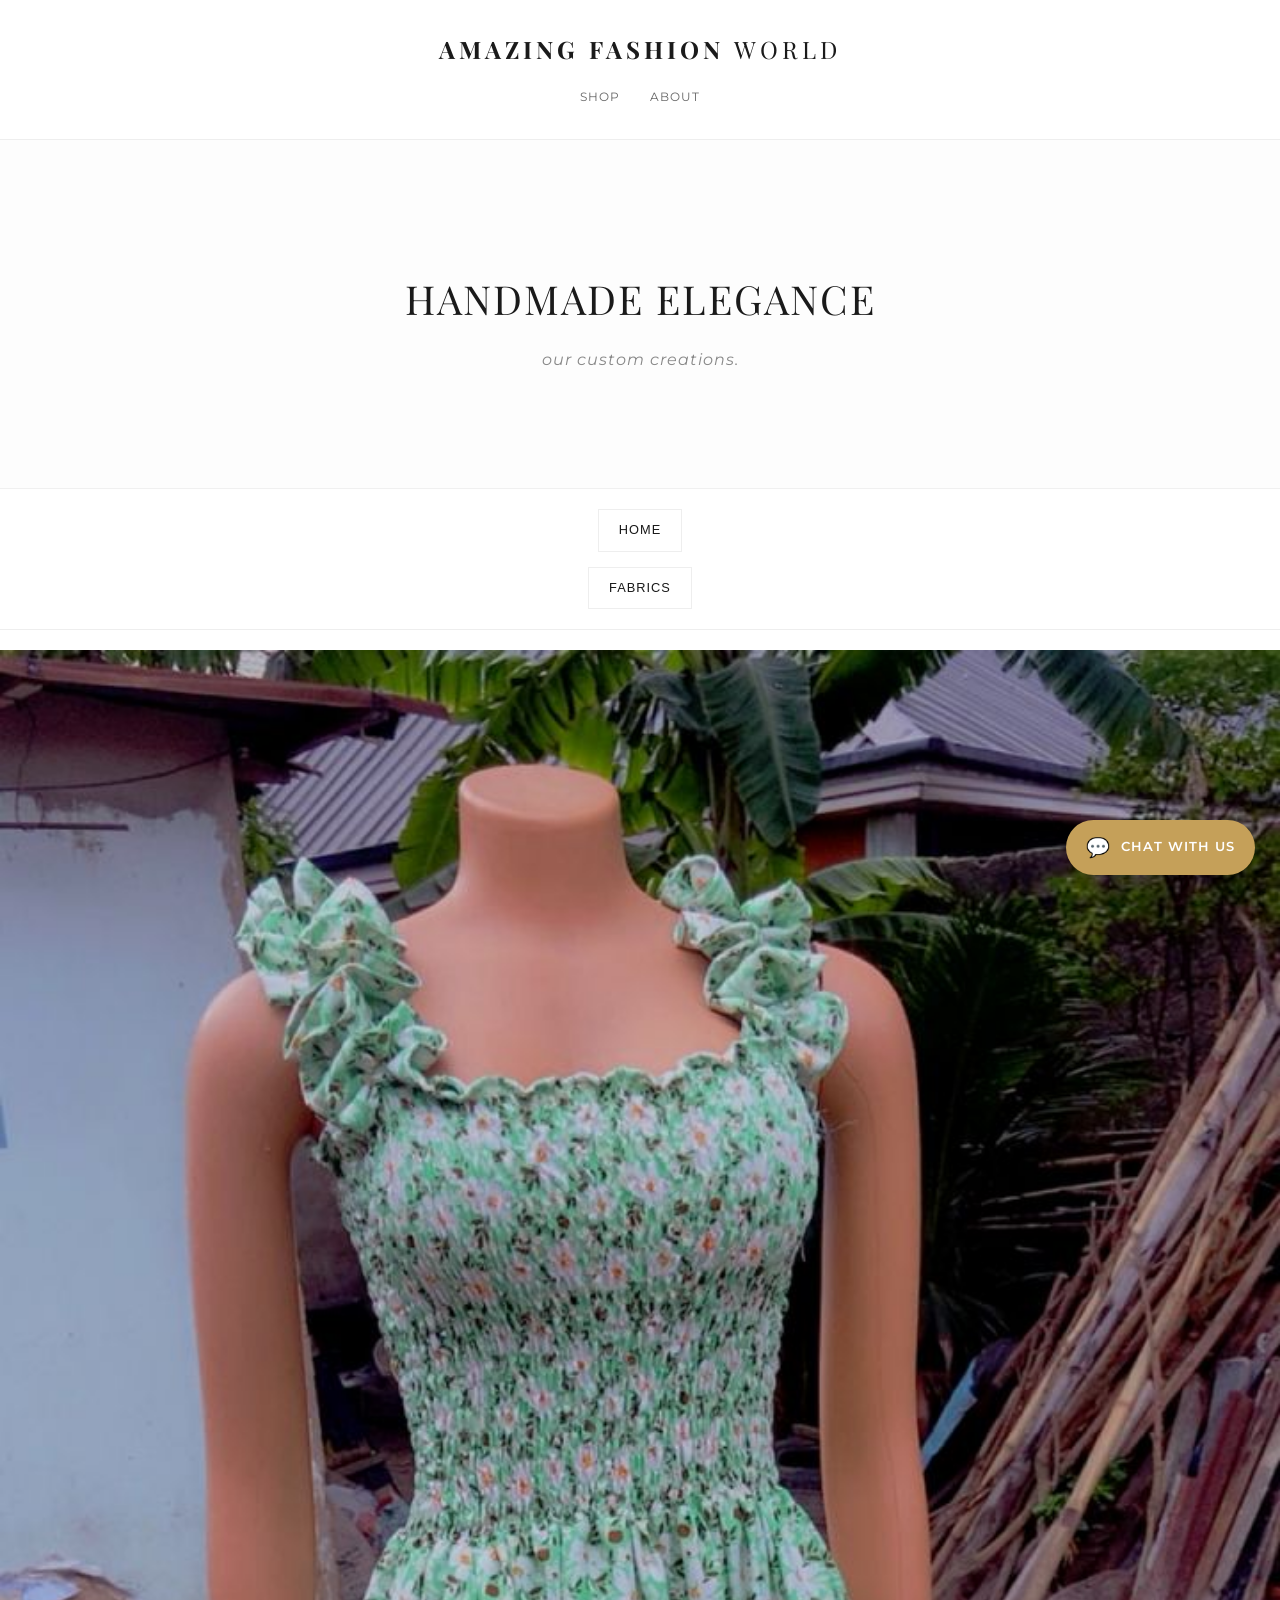
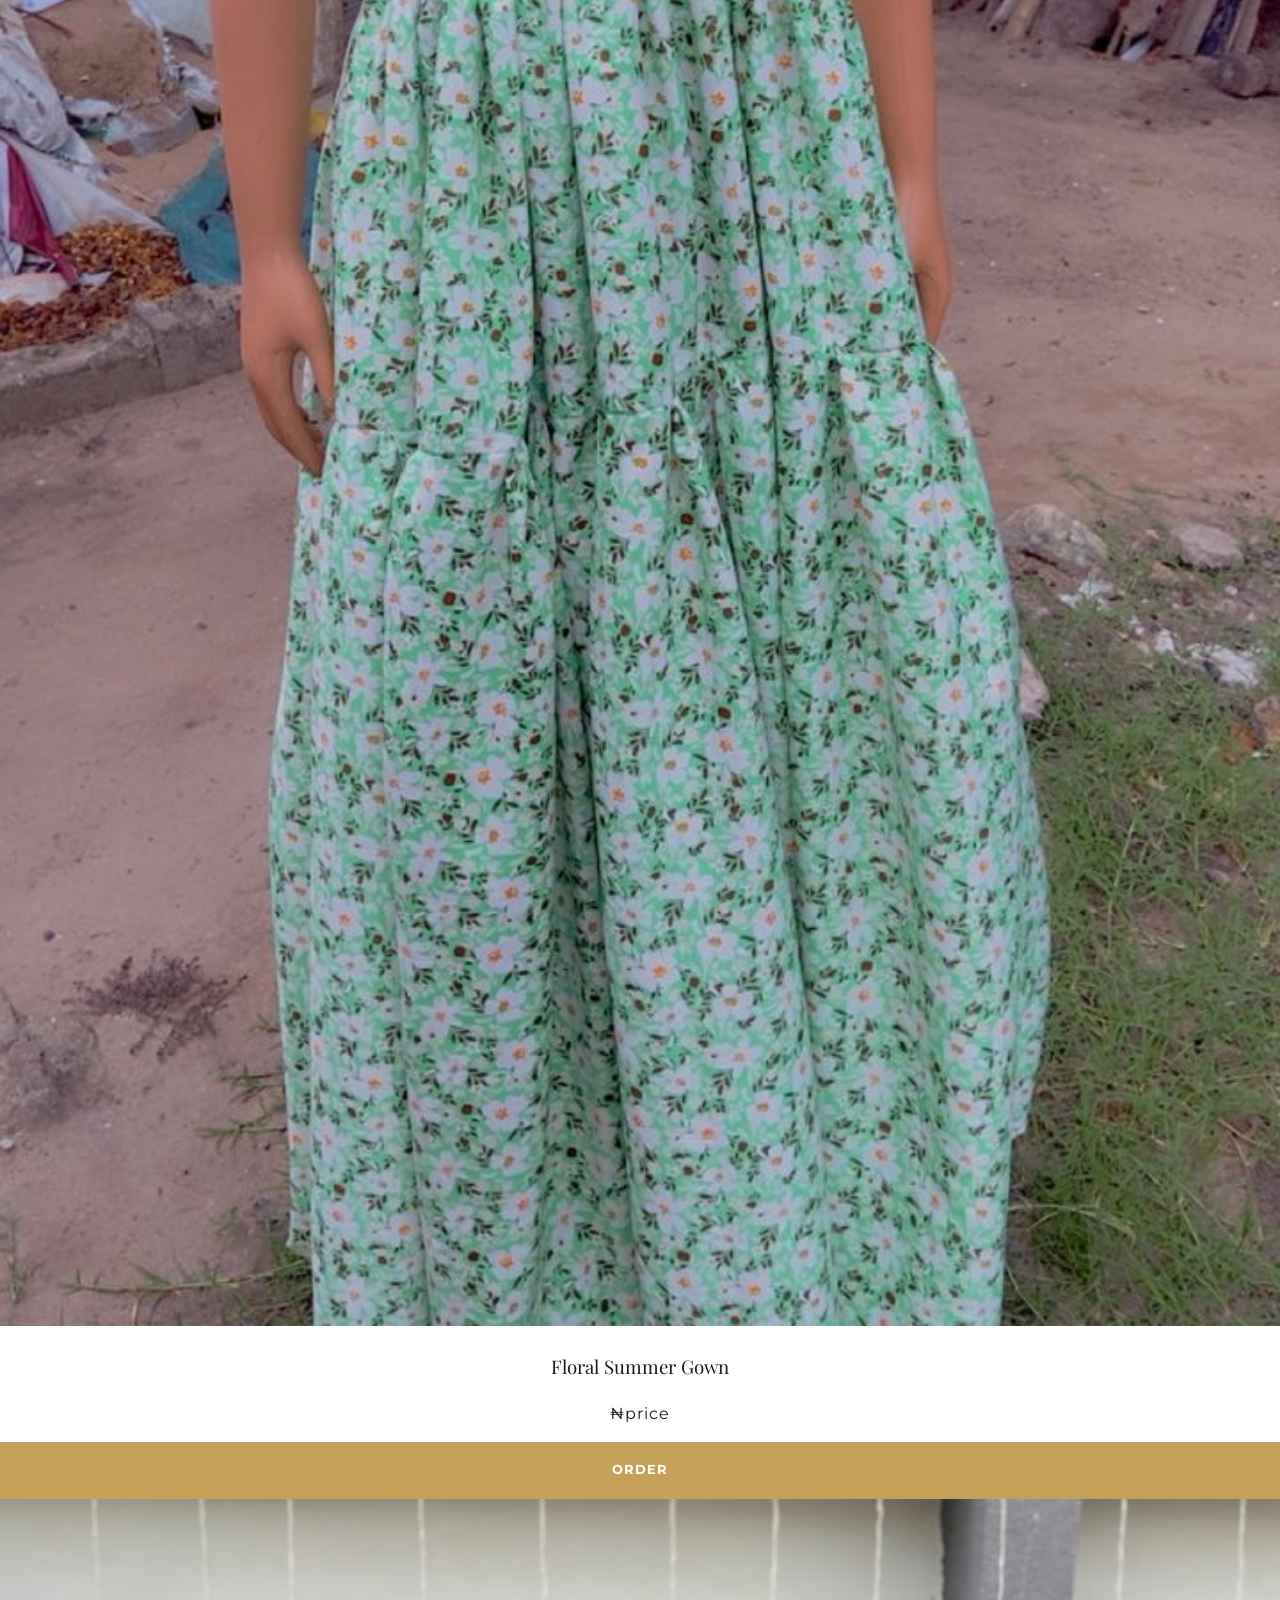
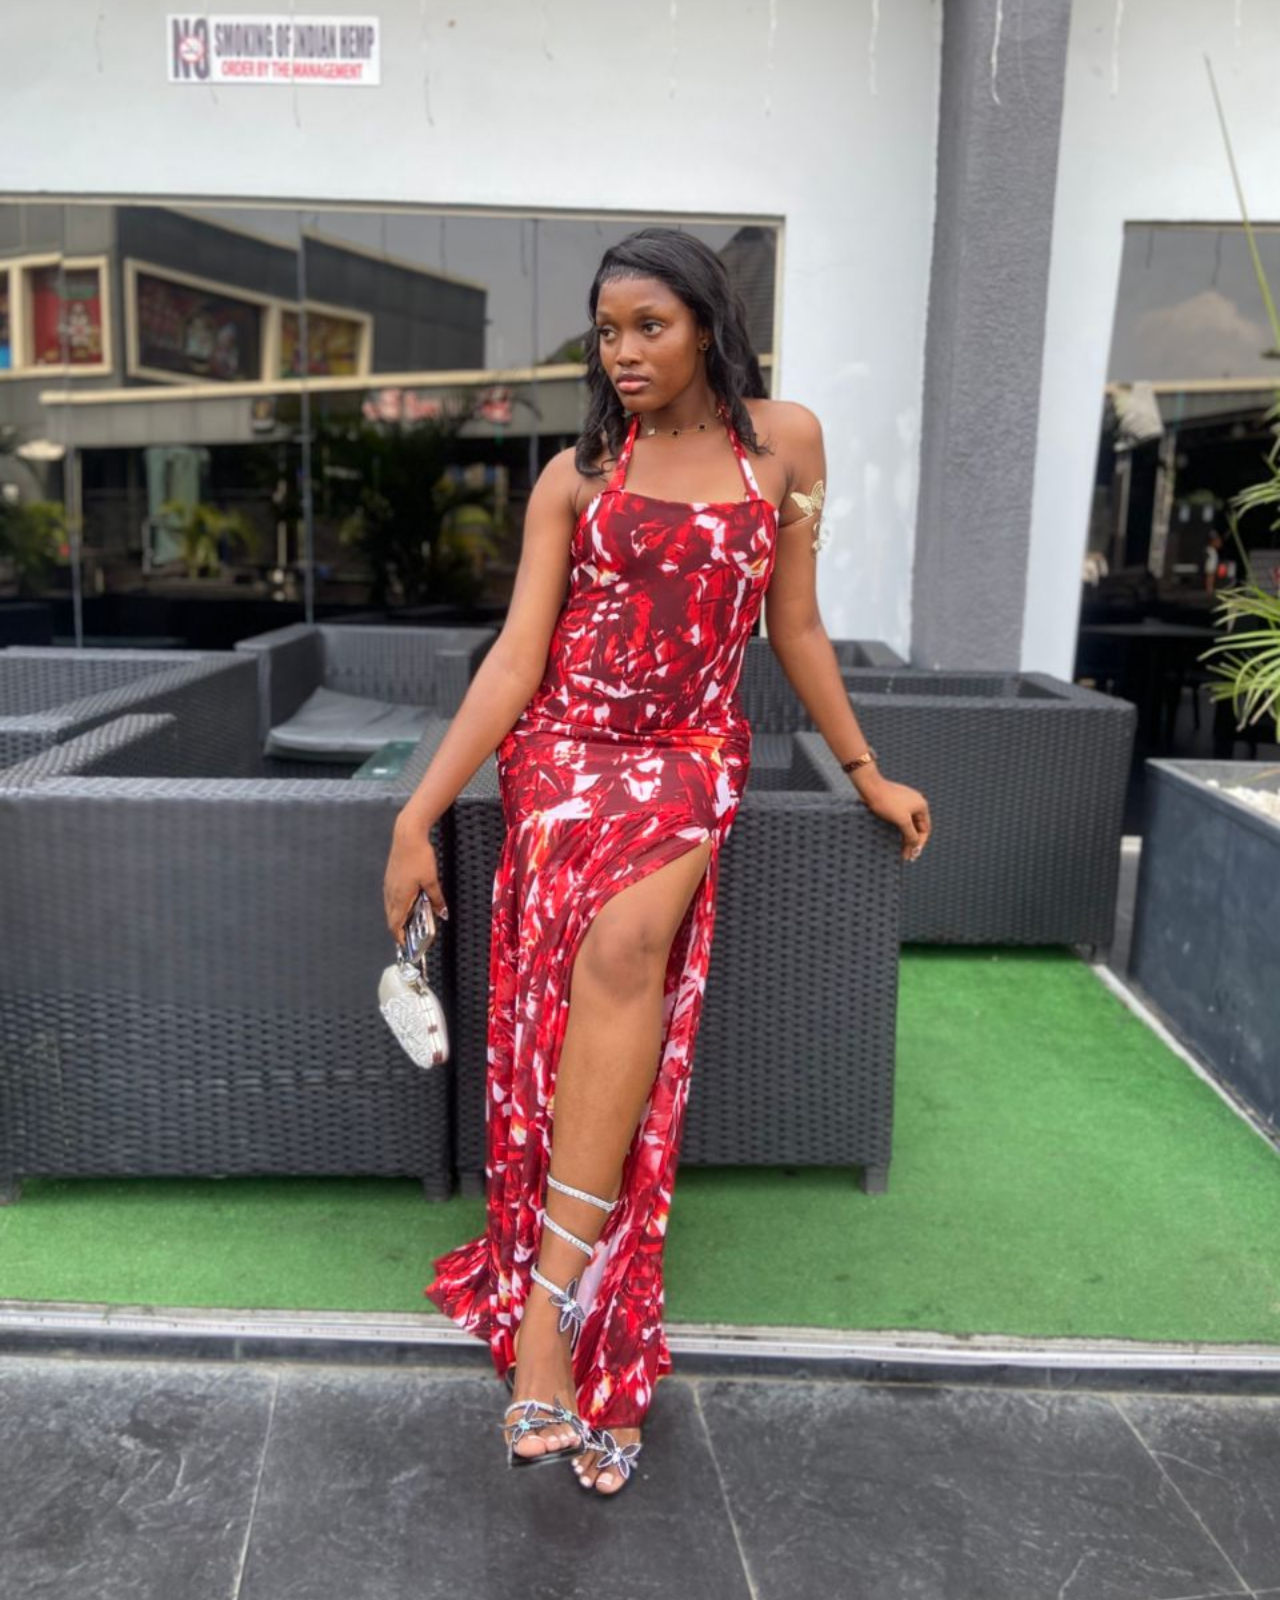
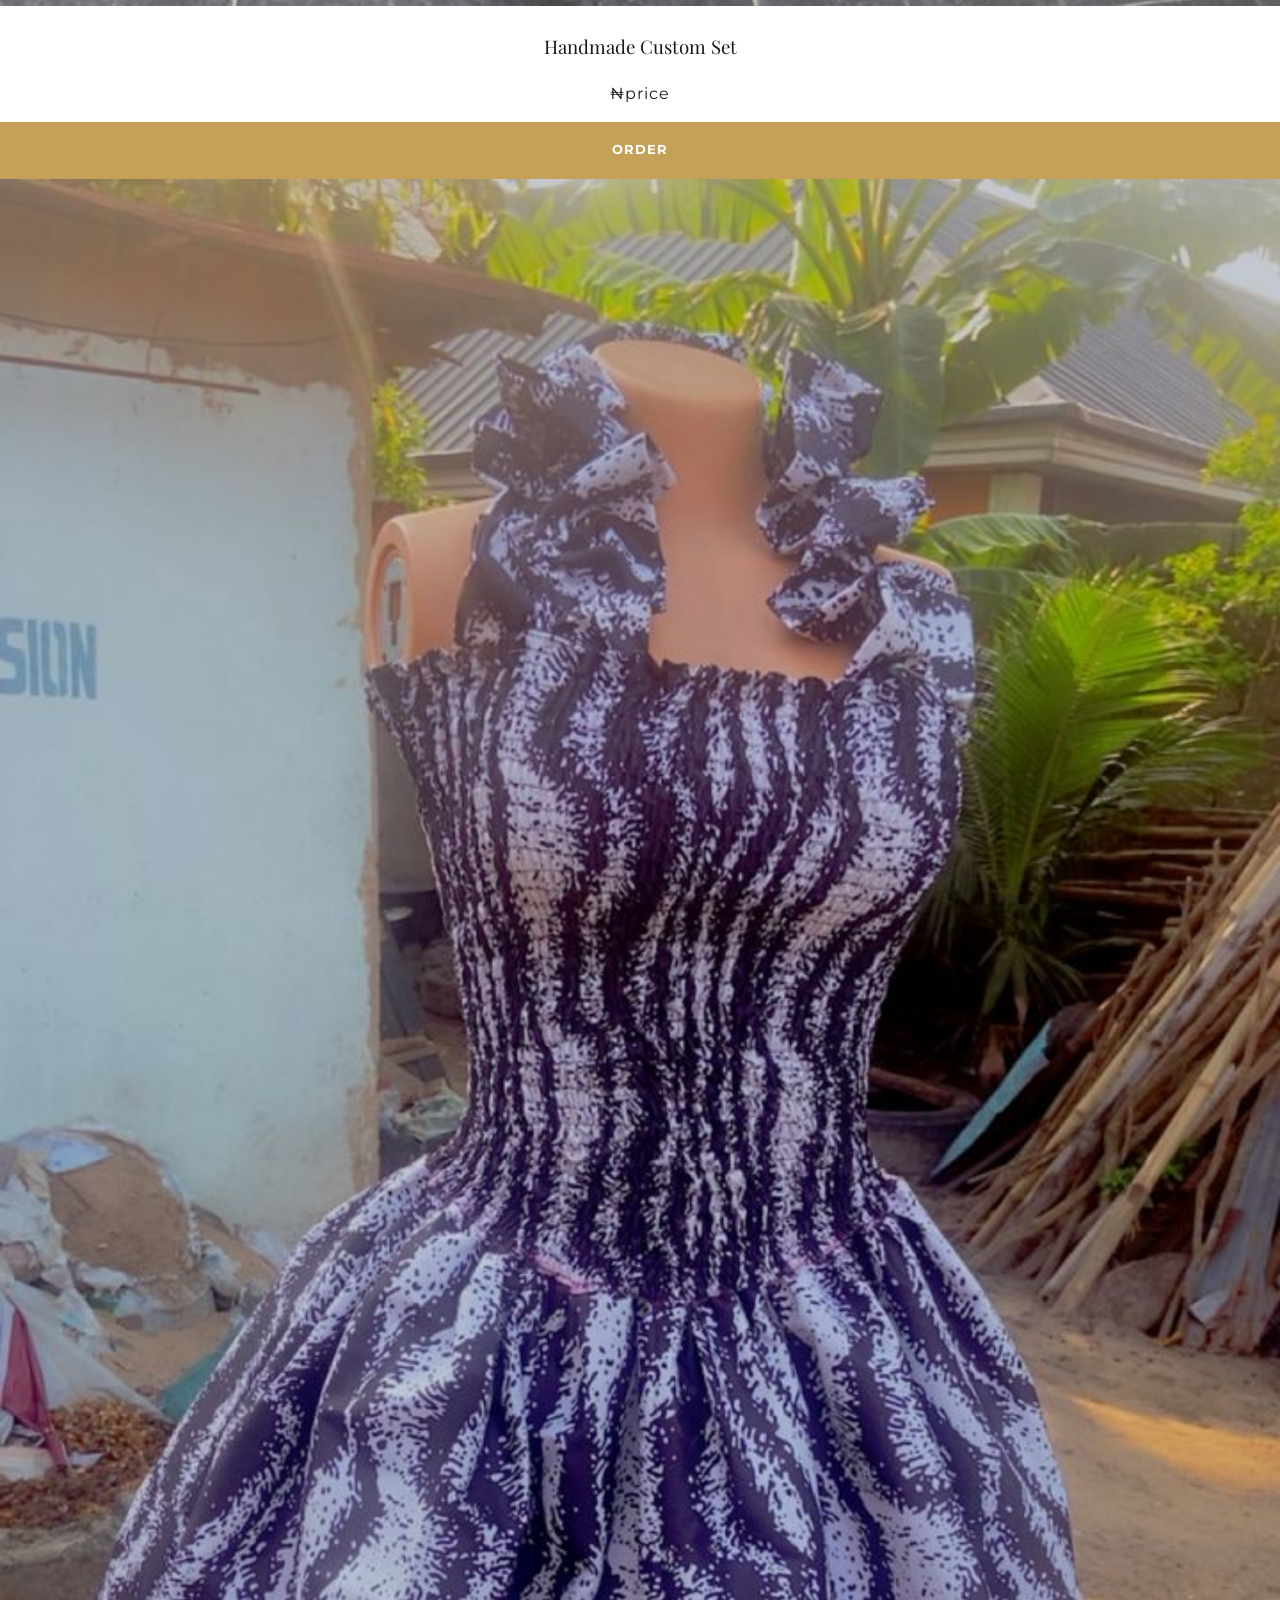
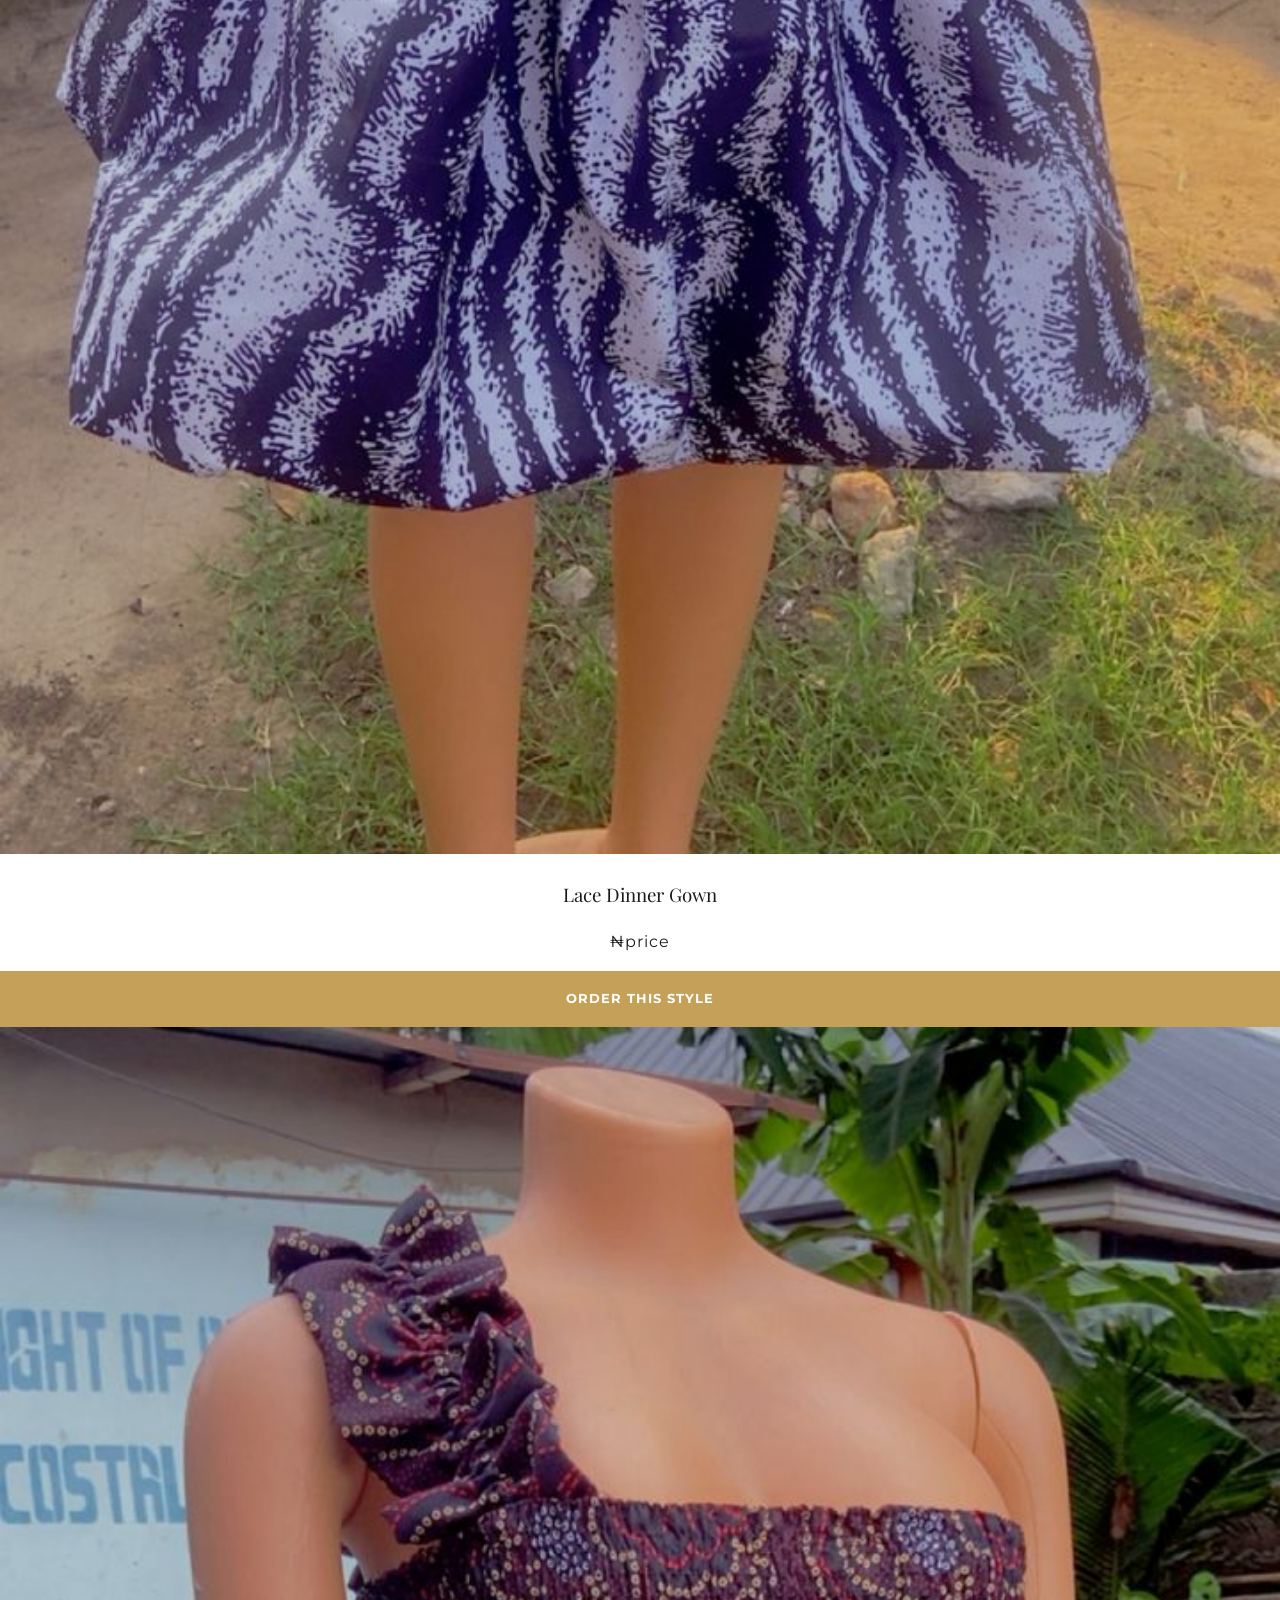
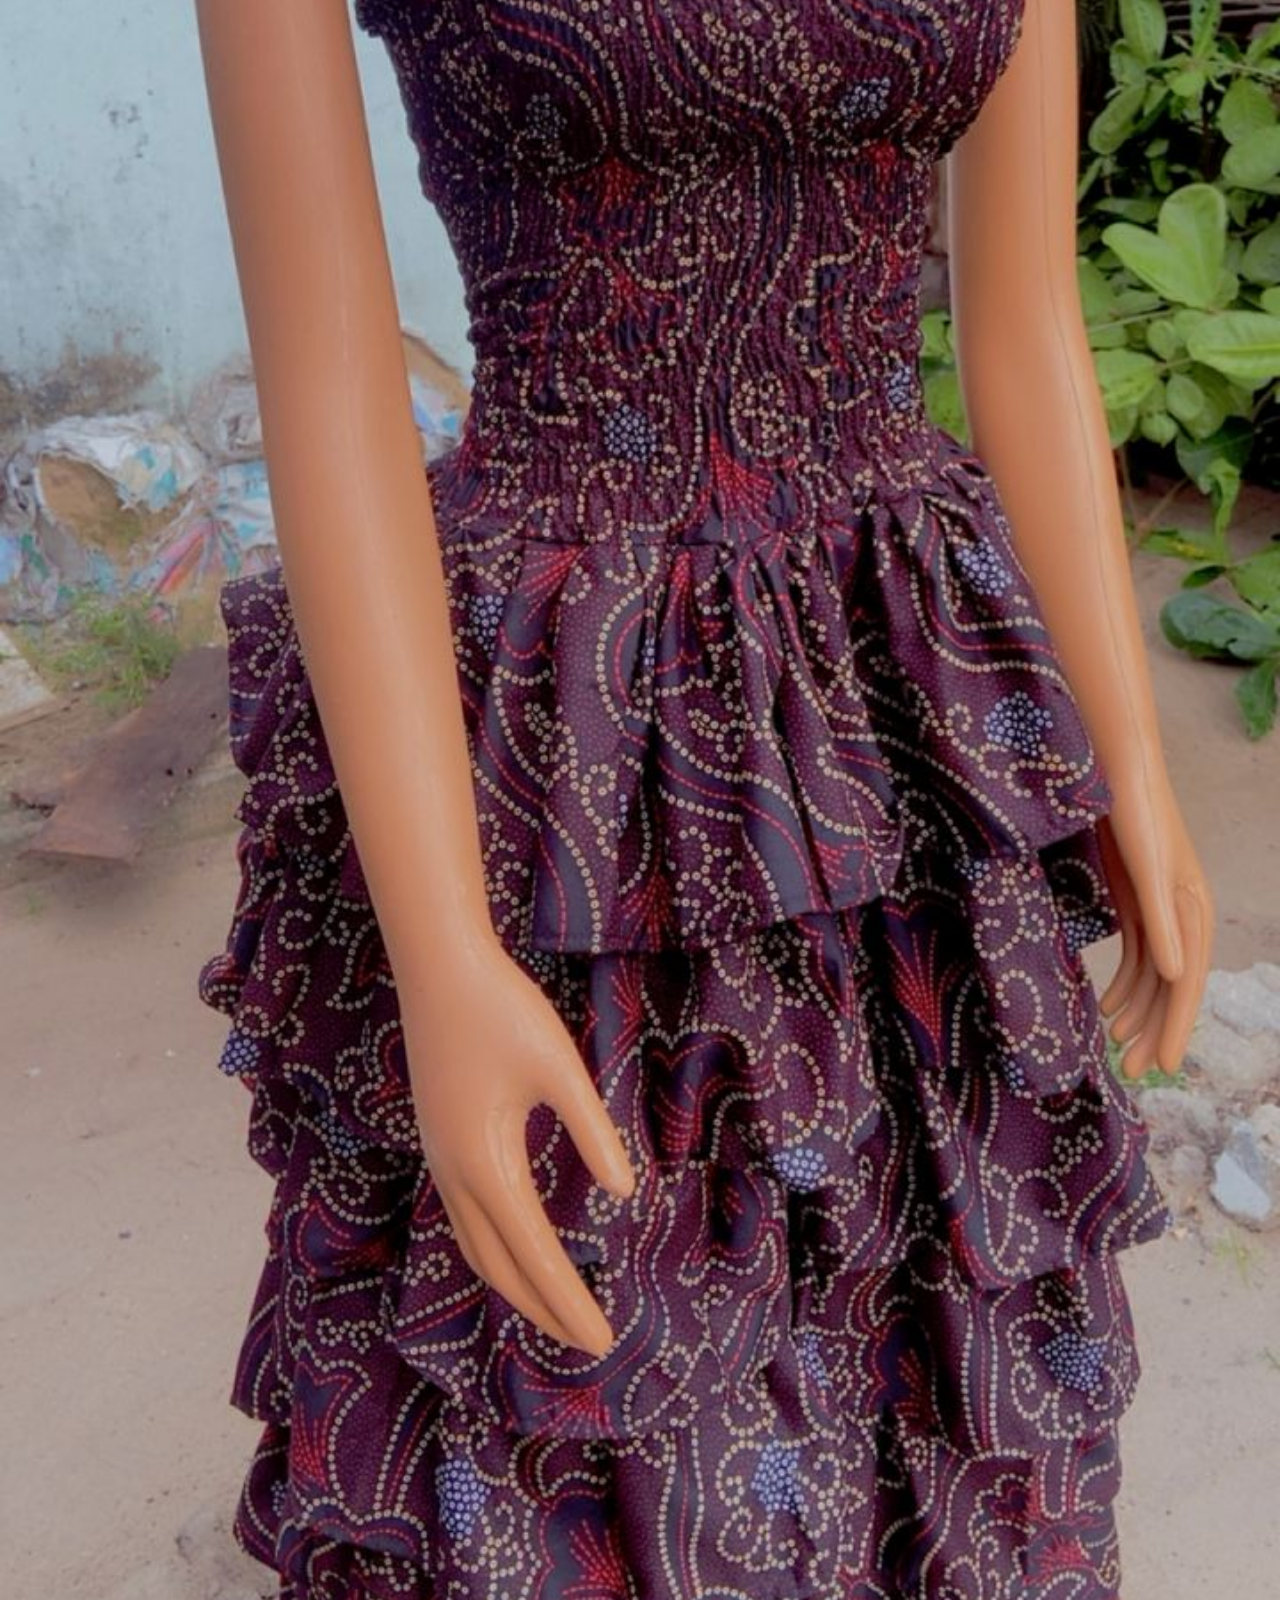
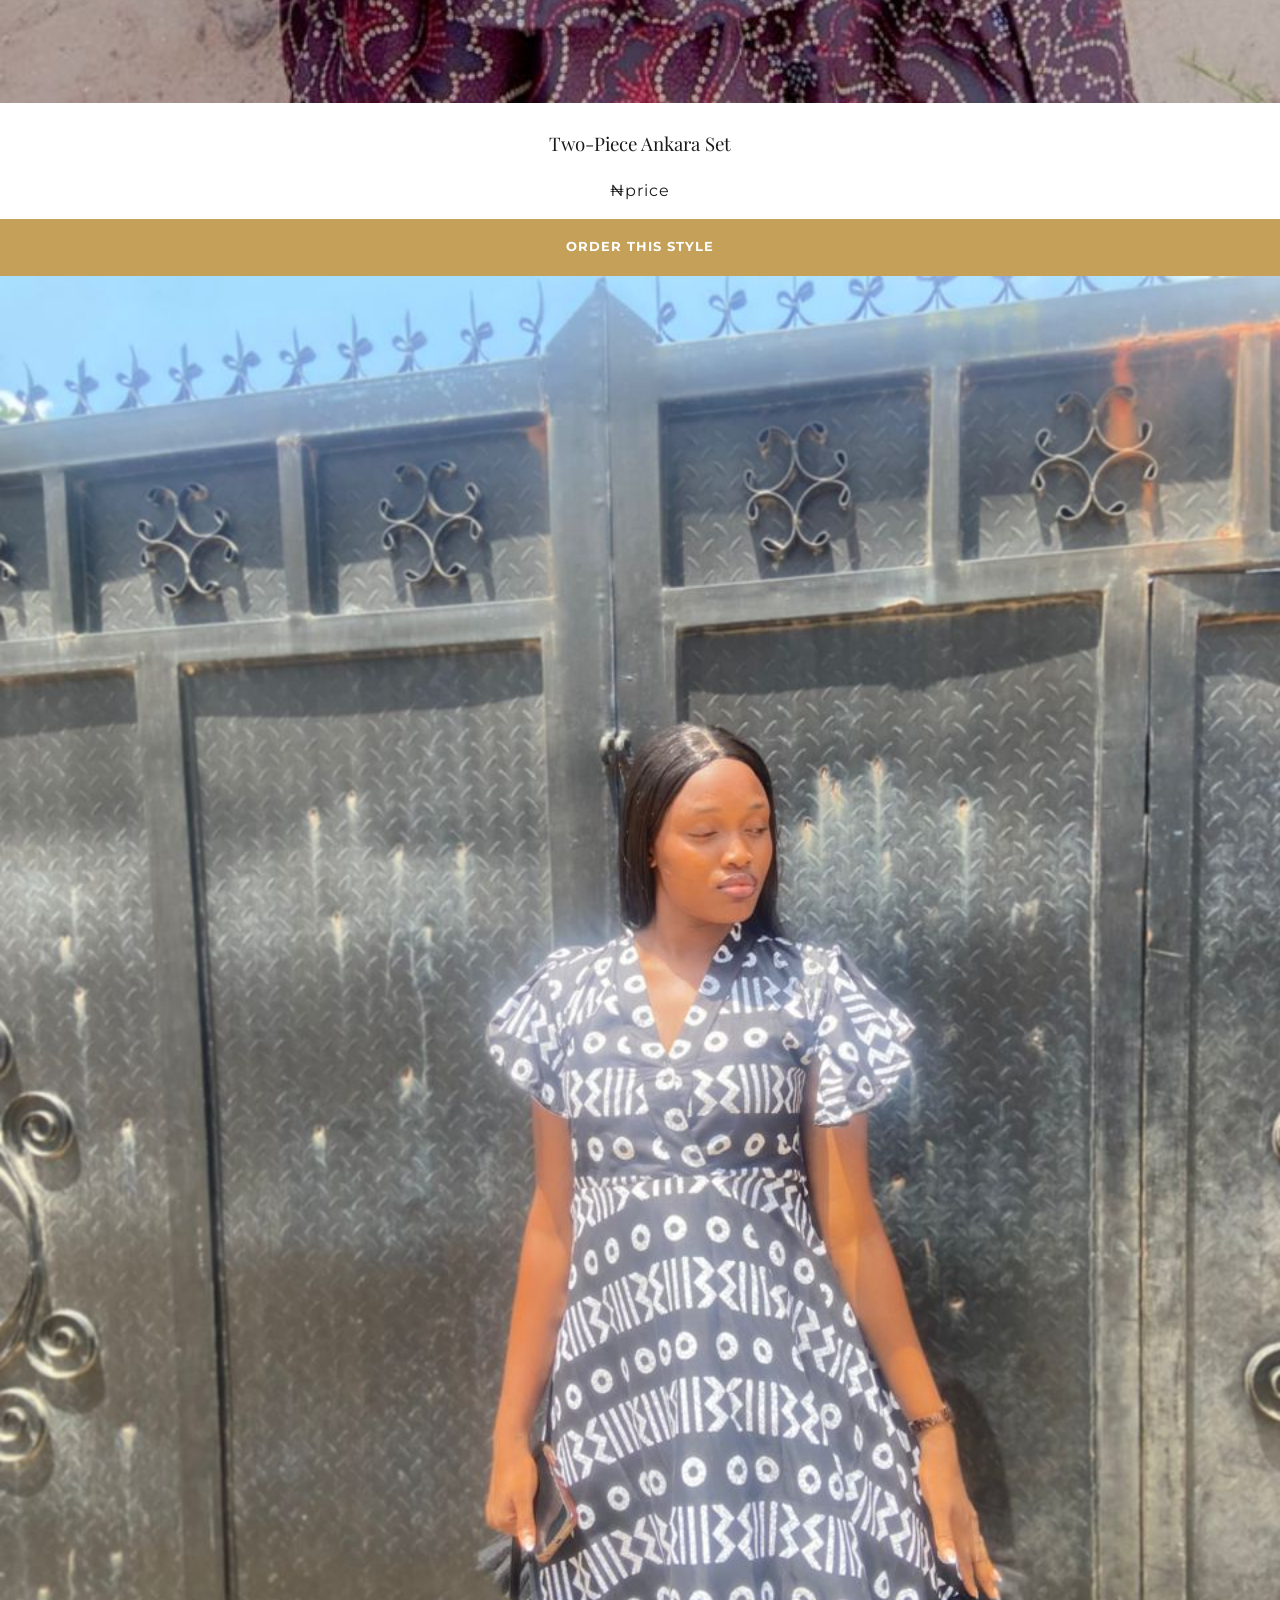
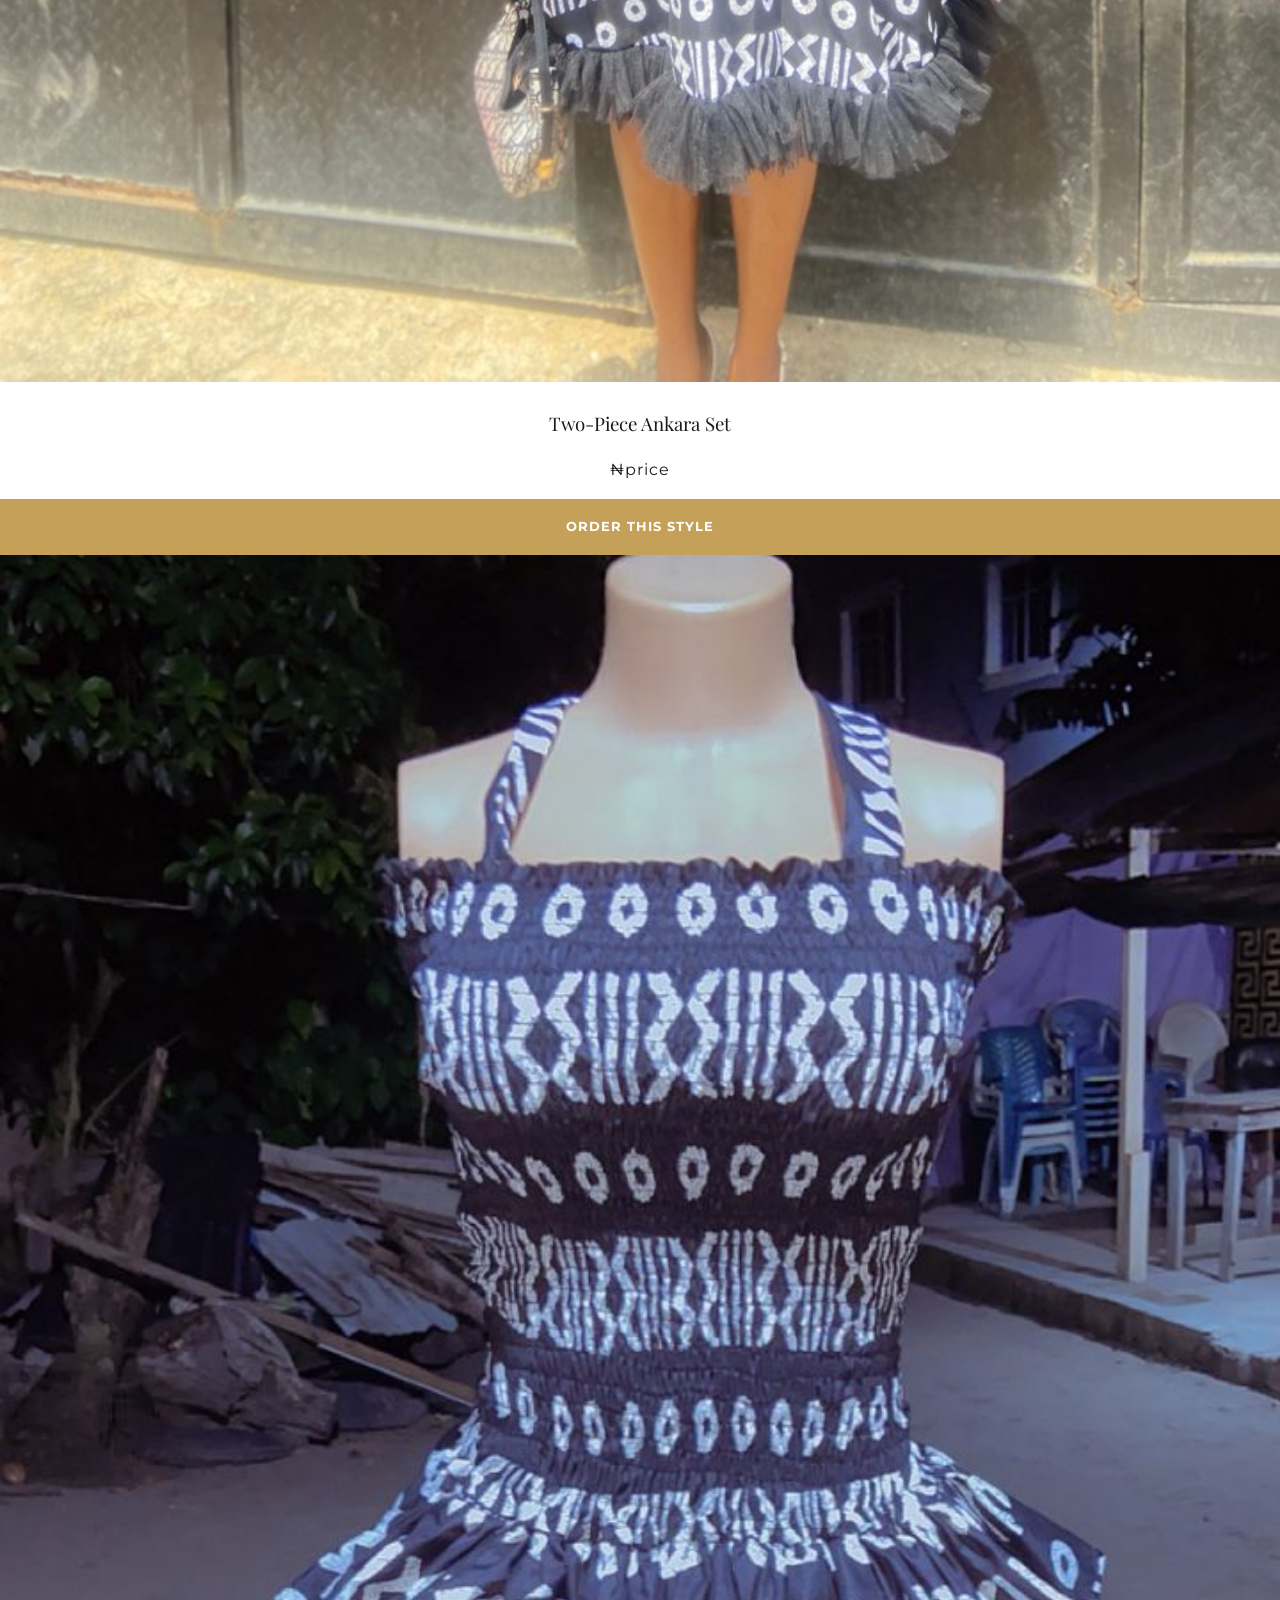
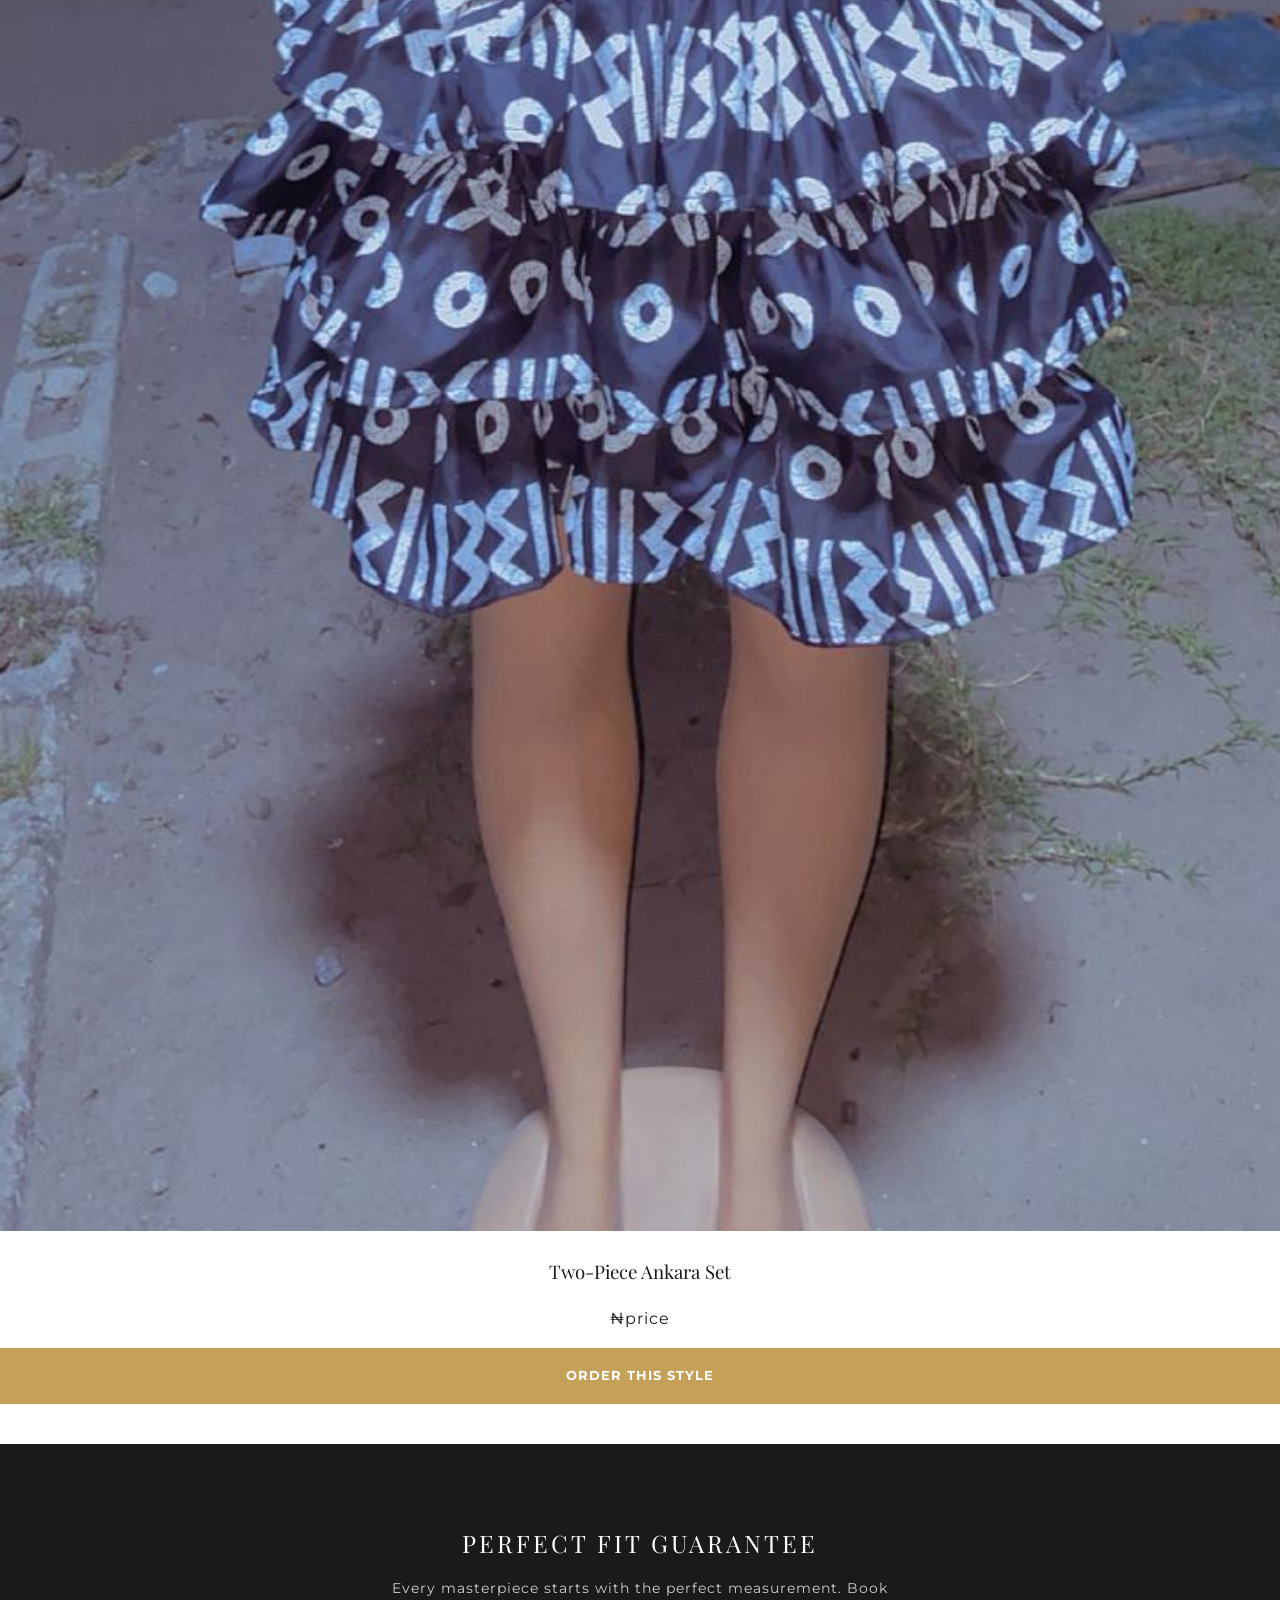
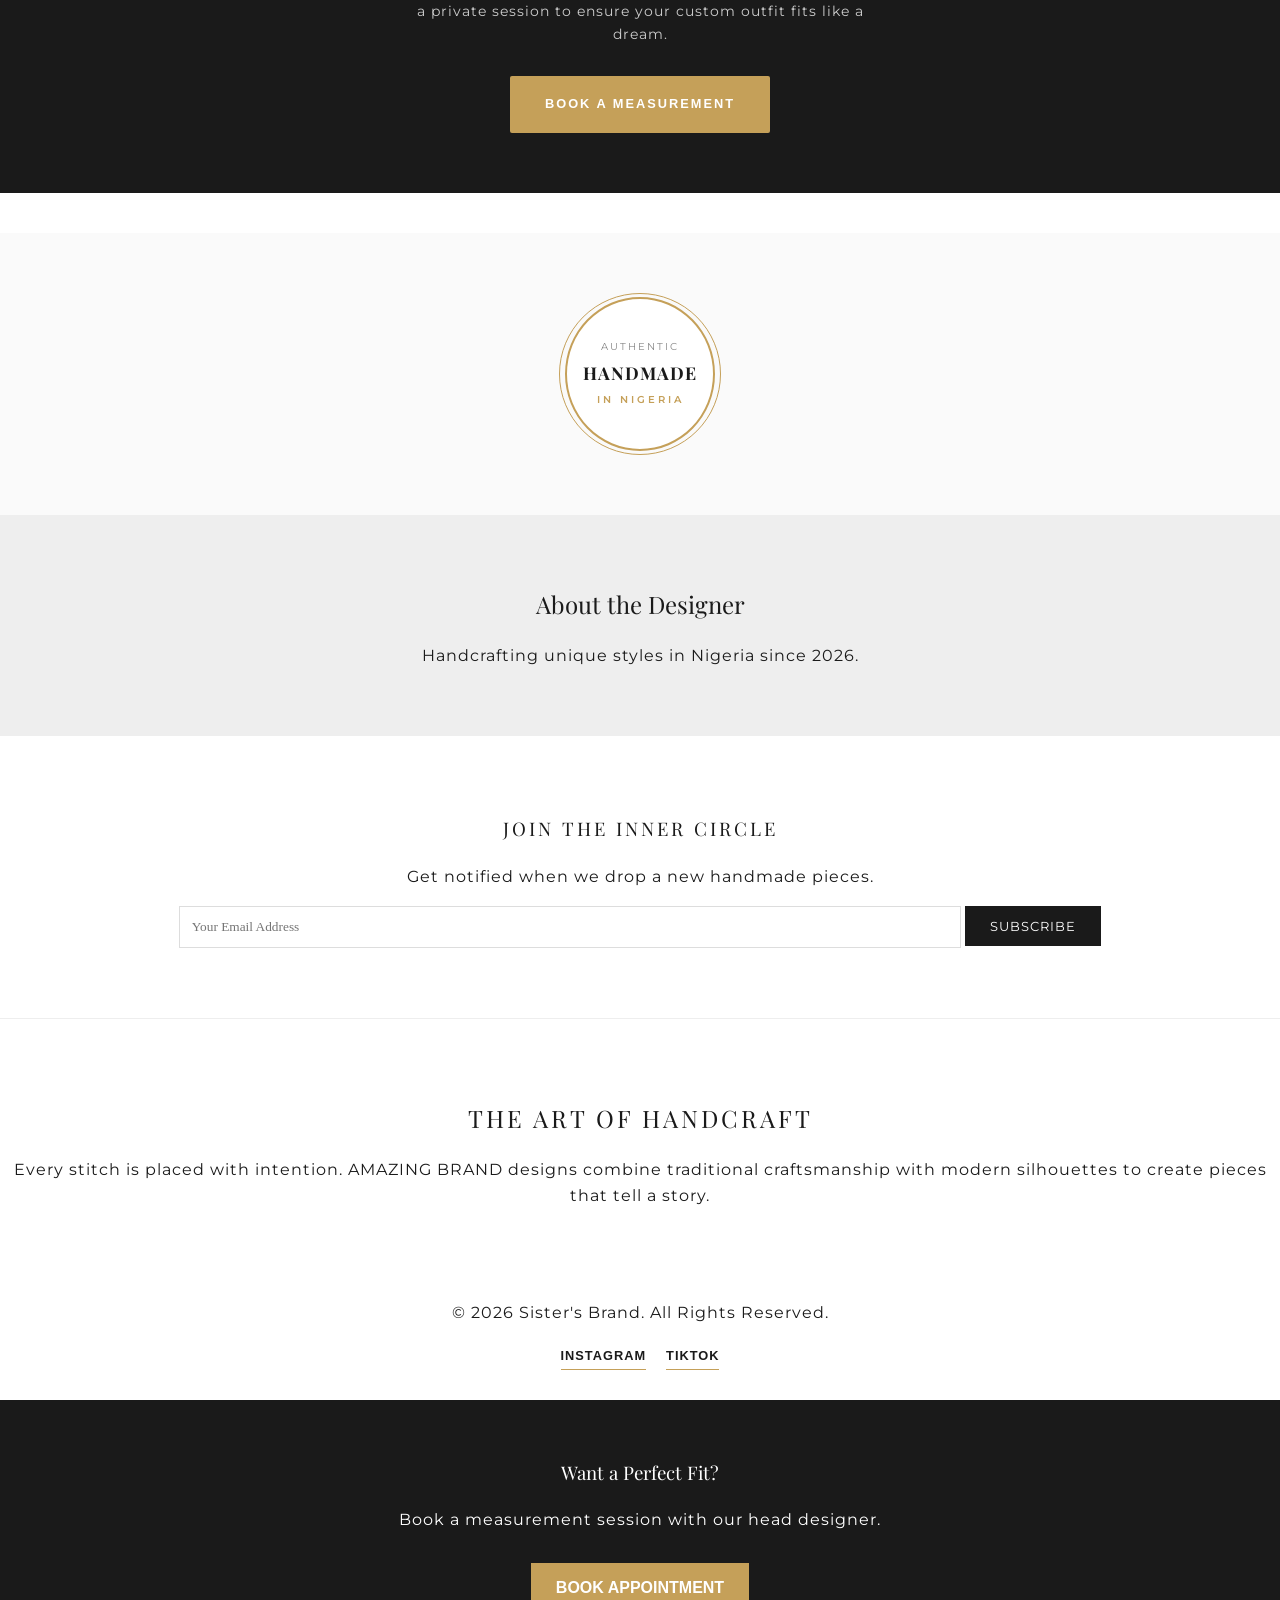
<file: styles.html>
<!DOCTYPE html>
<html lang="en">
<head>
    <meta charset="UTF-8">
    <meta name="viewport" content="width=device-width, initial-scale=1.0">
    <title>Handmade Fashion Boutique</title>
    
    <link href="https://fonts.googleapis.com/css2?family=Playfair+Display:ital,wght@0,400;0,700;1,400&family=Montserrat:wght@300;400;600&display=swap" rel="stylesheet">

    <link rel="stylesheet" href="style.css">
</head>
<body>

    <nav>
      <div class="logo">AMAZING FASHION <span style="font-weight:300;">WORLD</span></div>
        <ul>
            <li><a href="#shop">Shop</a></li>
            <li><a href="#about">About</a></li>
        </ul>
    </nav>

    <header class="hero">
        <h1>Handmade Elegance</h1>
        <p>our custom creations.</p>
    </header>

<nav class="category-filter">
    <a href="index.html" class="filter-btn active">Home</a>
    <a href="fabric.html" class="filter-btn">Fabrics</a> </nav>

<div class="grid styles-grid">
    </div>
    <div class="product-card filter-item styles">
        <img src="images/outfit1.jpg" alt="Gown">
        <h3>Floral Summer Gown</h3>
        <p>₦price</p>
        <a href="https://wa.me/2347048278105?text=I%20want%20the%20Gown" class="buy-btn">Order</a>
    </div>

    <div class="product-card filter-item styles">
        <img src="images/outfit2.jpg" alt="Set">
        <h3>Handmade Custom Set</h3>
        <p>₦price</p>
        <a href="https://wa.me/2347048278105?text=I%20want%20the%20Set" class="buy-btn">Order</a>
    </div>
  
    <div class="product-card filter-item styles">
        <img src="images/style3.jpg" alt="Gown">
        <h3>Lace Dinner Gown</h3>
        <p>₦price</p>
        <a href="https://wa.me/2347048278105?text=I%20want%20to%20order%20the%20Lace%20Dinner%20Gown" class="buy-btn">Order This Style</a>
    </div>

    <div class="product-card filter-item styles">
        <img src="images/style4.jpg" alt="Ankara">
        <h3>Two-Piece Ankara Set</h3>
        <p>₦price</p>
        <a href="https://wa.me/2347048278105?text=I%20want%20to%20order%20the%20Two-Piece%20Set" class="buy-btn">Order This Style</a>
    </div>

<div class="product-card filter-item styles">
        <img src="images/style5.jpg" alt="Set">
        <h3>Two-Piece Ankara Set</h3>
        <p>₦price</p>
        <a href="https://wa.me/2347048278105?text=I%20want%20to%20order%20the%20Two-Piece%20Set" class="buy-btn">Order This Style</a>
    </div>
    
<div class="product-card filter-item styles">
        <img src="images/style6.jpg" alt="set">
        <h3>Two-Piece Ankara Set</h3>
        <p>₦price</p>
        <a href="https://wa.me/2347048278105?text=I%20want%20to%20order%20the%20Two-Piece%20Set" class="buy-btn">Order This Style</a>
    </div>
    
    <section class="booking-section">
    <div class="booking-content">
        <h2>Perfect Fit Guarantee</h2>
        <p>Every masterpiece starts with the perfect measurement. Book a private session to ensure your custom outfit fits like a dream.</p>
        <a href="https://wa.me/2347048278105?text=Hello!%20I%20love%20your%20styles%20and%20I'd%20like%20to%20book%20a%20session%20to%20get%20my%20measurements%20taken." class="booking-btn">
            Book a Measurement
        </a>
    </div>
</section>


<div class="brand-seal-container">
    <div class="brand-seal">
        <div class="seal-inner">
            <span class="seal-top">Authentic</span>
            <span class="seal-middle">HANDMADE</span>
            <span class="seal-bottom">In Nigeria</span>
        </div>
    </div>
</div>

</section>
<section id="about" style="padding: 50px 20px; background: #eee;">
    <h2>About the Designer</h2>
    <p>Handcrafting unique styles in Nigeria since 2026.</p>
</section>

<section id="contact" class="newsletter">
    <h3>Join the Inner Circle</h3>
    <p>Get notified when we drop a new handmade pieces.</p>
    <form>
        <input type="email" placeholder="Your Email Address" class="email-input">
        <button type="submit" class="dark-btn">Subscribe</button>
    </form>
</section>

<section id="about" class="about-section">
    <div class="about-content">
        <h2>The Art of Handcraft</h2>
        <p>Every stitch is placed with intention. AMAZING BRAND designs combine traditional craftsmanship with modern silhouettes to create pieces that tell a story.</p>
    </div>
</section>
<script>
function filterSelection(c) {
  var x, i;
  x = document.getElementsByClassName("filter-item");
  if (c == "all") c = "";
  
  // Add the "hide" class to the elements that are not selected
  for (i = 0; i < x.length; i++) {
    // First, show everything
    x[i].classList.remove("hide");
    
    // If the category doesn't match and isn't "all", hide it
    if (x[i].className.indexOf(c) <= -1) {
      x[i].classList.add("hide");
    }
  }

  // Update the Active button look
  var btns = document.getElementsByClassName("filter-btn");
  for (var i = 0; i < btns.length; i++) {
    btns[i].addEventListener("click", function() {
      var current = document.getElementsByClassName("active");
      current[0].className = current[0].className.replace(" active", "");
      this.className += " active";
    });
  }
}
</script>
<a href="https://wa.me/2347048278105?text=Hello!%20I'm%20visiting%20your%20website%20and%20had%20a%20question." class="whatsapp-float" target="_blank">
    <span class="wa-icon">💬</span>
    <span class="wa-text">Chat with us</span>
</a>

</body>
</html>

<footer>
    <p>&copy; 2026 Sister's Brand. All Rights Reserved.</p>
     <p><div class="social-links">
    <a href="https://instagram.com/ojatahesther" target="_blank" class="social-icon">Instagram</a>
    <a href="https://tiktok.com/@amazingfashion87" target="_blank" class="social-icon">TikTok</a>
     </div>
</footer>

<section class="booking-banner">
    <h3>Want a Perfect Fit?</h3>
    <p>Book a measurement session with our head designer.</p>
    <a href="https://wa.me/2347048278105?text=I'd%20like%20to%20book%20a%20measurement%20session" class="gold-btn">
        Book Appointment
    </a>
</section>
</file>
<file: style.css>
:root {
    --main-bg: #ffffff;
    --accent-gold: #C5A059;
    --text-dark: #1a1a1a;
    --border-light: #eeeeee;
    
    /* Font Variables */
    --font-header: 'Playfair Display', serif; /* Elegant & Fashionable */
    --font-body: 'Montserrat', sans-serif;    /* Clean & Modern */
}

body {
    background-color: var(--main-bg);
    color: var(--text-dark);
    font-family: var(--font-body); /* Default font for the whole site */
    margin: 0;
    line-height: 1.6;
}

body {
    background-color: var(--main-bg);
    color: var(--text-dark);
    font-family: 'serif'; /* Serif fonts look more "luxury" for fashion */
    margin: 0;
    -webkit-font-smoothing: antialiased;
}

body {
    margin: 0;
    font-family: sans-serif;
    text-align: center;
}

nav {
    display: flex;
    flex-direction: column;
    align-items: center;
    padding: 30px 0;
    border-bottom: 1px solid var(--border-light);
    letter-spacing: 2px;
}

.logo {
    font-size: 1.5rem;
    font-weight: 300; /* Thin font looks more expensive */
    text-transform: uppercase;
    margin-bottom: 15px;
    color: var(--text-dark);
}

nav ul li a {
    text-decoration: none;
    color: #666; /* Muted grey for links */
    font-size: 0.75rem;
    text-transform: uppercase;
    transition: 0.3s;
}
nav ul {
    list-style: none; /* Removes the dots */
    padding: 0;
    margin: 0;
    display: flex;
    justify-content: center;
    gap: 30px;
}


nav ul li a:hover {
    color: var(--accent-gold); /* Turns gold when you hover/tap */
}


.hero {
    padding: 100px 20px;
    background-color: #fdfdfd; /* A slightly different white than the body */
    border-bottom: 1px solid #f0f0f0;
}


.hero h1 {
    font-size: 2.2rem;
    font-weight: 300;
    margin-bottom: 10px;
    text-transform: uppercase;
    letter-spacing: 5px;
}

.hero p {
    font-style: italic;
    color: #888;
}
.grid {
    display: grid;
    grid-template-columns: repeat(2, 1fr);
    gap: 10px; /* Reduced gap from 15px to 10px */
    padding: 10px;
}

@media (min-width: 768px) {
    .grid {
        grid-template-columns: repeat(3, 1fr); /* 3 columns on tablets/laptops */
    }
}

.item {
    background: #fff;
    width: 90%; /* Makes the card fill most of the screen width */
    max-width: 400px;
    border: 1px solid #f0f0f0;
    padding-bottom: 20px;
    box-shadow: 0 4px 10px rgba(0,0,0,0.05); /* Adds a subtle shadow to make it pop */
}

.item img {
    width: 100%;
    height: auto;
    display: block;
}

.item h3 {
    font-size: 1.2rem;
    margin: 20px 0 5px;
    color: #222;
}

.item p {
    font-size: 1rem;
    color: #666;
    margin-bottom: 20px;
}

.buy-btn {
    display: block;
    background-color: var(--accent-gold);
    color: white;
    text-align: center;
    padding: 18px;
    text-decoration: none;
    font-size: 0.8rem;
    font-weight: bold;
    text-transform: uppercase;
    letter-spacing: 2px;
    border: none;
    transition: background 0.4s ease;
}

.buy-btn:hover {
    background-color: #b38f4d; /* Slightly darker gold on tap */
}

/* Bottom Sections Styling */
.about-section, .newsletter {
    padding: 60px 10px; /* Adds space above and below the text */
    text-align: center;
    border-top: 1px solid var(--border-light);
}

.newsletter h3, .about-section h2 {
    text-transform: uppercase;
    letter-spacing: 3px;
    font-weight: 300;
    margin-bottom: 20px;
}

.email-input {
    padding: 12px;
    border: 1px solid #ddd;
    width: 60%;
    margin-bottom: 10px;
    font-family: serif;
}

.dark-btn {
    background: #1a1a1a;
    color: white;
    padding: 12px 25px;
    border: none;
    text-transform: uppercase;
    letter-spacing: 1px;
}

/* Apply the elegant font to Brand Name and Main Titles */
.logo, h1, h2, h3 {
    font-family: var(--font-header);
    font-weight: 400;
}

.logo {
    letter-spacing: 4px;
    font-weight: 700;
}

.hero h1 {
    font-size: 2.5rem;
    letter-spacing: 2px;
}

/* Keep the buttons and links clean with the Sans-Serif font */
nav ul li a, .buy-btn, .dark-btn, p {
    font-family: var(--font-body);
    letter-spacing: 1px;
}

.section-title {
    text-align: center;
    font-family: var(--font-header);
    text-transform: uppercase;
    letter-spacing: 3px;
    margin: 40px 0 20px;
    font-size: 1.5rem;
}

.divider {
    border: 0;
    height: 1px;
    background: var(--border-light);
    width: 60%;
    margin: 40px auto;
}

.image-placeholder {
    width: 100%;
    aspect-ratio: 3/4;
    background: #f9f9f9;
    display: flex;
    align-items: center;
    justify-content: center;
    color: #ccc;
    font-family: var(--font-body);
    text-transform: uppercase;
    letter-spacing: 2px;
}

/* Category Filter Menu */
.category-filter {
    display: flex;
    justify-content: center;
    gap: 15px;
    padding: 20px;
    position: sticky;
    top: 0;
    background: white;
    z-index: 10;
    border-bottom: 1px solid var(--border-light);
}

.filter-btn {
    text-decoration: none;
    color: var(--text-dark);
    border: 1px solid var(--border-light);
    padding: 10px 20px;
    font-size: 0.8rem;
    text-transform: uppercase;
    letter-spacing: 1px;
    transition: 0.3s;
}

.filter-btn:hover {
    background: var(--accent-gold);
    color: white;
}
/* This class hides items that don't match the filter */
.filter-item {
    display: block;
}

.hide {
    display: none !important;
}

/* Make sure the buttons look like buttons, not links */
.filter-btn {
    cursor: pointer;
    outline: none;
    background: white;
}
/* Floating WhatsApp Button */
.whatsapp-float {
    position: fixed;
    bottom: 25px;
    right: 25px;
    background-color: var(--accent-gold); /* Using your gold color */
    color: white;
    padding: 12px 20px;
    border-radius: 50px; /* Rounded pill shape */
    text-decoration: none;
    display: flex;
    align-items: center;
    gap: 10px;
    box-shadow: 0 4px 15px rgba(0,0,0,0.15); /* Soft shadow for depth */
    z-index: 1000;
    font-family: var(--font-body);
    font-size: 0.8rem;
    font-weight: 600;
    text-transform: uppercase;
    letter-spacing: 1px;
    transition: transform 0.3s ease;
}

.whatsapp-float:active {
    transform: scale(0.95); /* Slight shrink when tapped */
}

.wa-icon {
    font-size: 1.2rem;
}

/* On very small screens, we can hide the text and just show the bubble */
@media (max-width: 400px) {
    .wa-text {
        display: none;
    }
    .whatsapp-float {
        padding: 12px;
        border-radius: 50%;
        bottom: 20px;
        right: 20px;
    }
}
.brand-seal-container {
    display: flex;
    justify-content: center;
    align-items: center;
    padding: 60px 0;
    background-color: #fafafa; /* Very light grey to make the white badge pop */
}

.brand-seal {
    width: 150px;
    height: 150px;
    border: 1px solid var(--accent-gold);
    border-radius: 50%;
    display: flex;
    justify-content: center;
    align-items: center;
    padding: 5px;
    position: relative;
}

.seal-inner {
    width: 100%;
    height: 100%;
    border: 2px solid var(--accent-gold);
    border-radius: 50%;
    display: flex;
    flex-direction: column;
    justify-content: center;
    align-items: center;
    text-align: center;
    background: white;
}

.seal-top {
    font-family: var(--font-body);
    font-size: 0.6rem;
    text-transform: uppercase;
    letter-spacing: 2px;
    color: #888;
}

.seal-middle {
    font-family: var(--font-header);
    font-size: 1.1rem;
    font-weight: 700;
    color: var(--text-dark);
    margin: 5px 0;
    letter-spacing: 1px;
}

.seal-bottom {
    font-family: var(--font-body);
    font-size: 0.65rem;
    text-transform: uppercase;
    letter-spacing: 3px;
    color: var(--accent-gold);
    font-weight: 600;
}
.product-card img {
    width: 100%;
    height: auto; 
    object-fit: contain; /* Shows the full outfit */
    background-color: #f4f4f4; /* Adds a neutral background */
}


.view-all-btn {
    display: inline-block;
    padding: 15px 30px;
    border: 1px solid var(--accent-gold);
    color: var(--accent-gold);
    text-decoration: none;
    text-transform: uppercase;
    font-size: 0.8rem;
    letter-spacing: 2px;
    transition: 0.3s;
}

.view-all-btn:hover {
    background: var(--accent-gold);
    color: white;
}

/* Special styling for the Styles Page images */
.styles-grid .product-card img {
    aspect-ratio: 2/3; /* Taller images for full-length outfits */
    object-fit: cover;
}

.booking-section {
    background-color: #1a1a1a; /* Dark charcoal for a luxury "studio" feel */
    color: white;
    padding: 60px 20px;
    text-align: center;
    margin: 40px 0;
}

.booking-content h2 {
    font-family: var(--font-header);
    letter-spacing: 3px;
    text-transform: uppercase;
    margin-bottom: 15px;
}

.booking-content p {
    font-family: var(--font-body);
    font-size: 0.9rem;
    line-height: 1.6;
    max-width: 500px;
    margin: 0 auto 30px;
    color: #ccc;
}

.booking-btn {
    display: inline-block;
    background-color: var(--accent-gold);
    color: white;
    padding: 18px 35px;
    text-decoration: none;
    text-transform: uppercase;
    font-weight: 600;
    letter-spacing: 2px;
    font-size: 0.8rem;
    border-radius: 2px;
    transition: 0.3s;
}

.booking-btn:hover {
    background-color: white;
    color: var(--text-dark);
}
.booking-banner {
    background: #1a1a1a;
    color: #fff;
    padding: 40px 20px;
    text-align: center;
    margin-top: 30px;
}

.gold-btn {
    display: inline-block;
    background: var(--accent-gold);
    color: white;
    padding: 12px 25px;
    text-decoration: none;
    margin-top: 15px;
    font-weight: bold;
    text-transform: uppercase;
}
/* Stacks items in one column on mobile */
@media (max-width: 600px) {
  .product-grid, .features-grid {
    display: grid;
    grid-template-columns: 1fr; /* Single column layout */
    gap: 20px;
  }
}

/* Keeps two columns for larger screens */
@media (min-width: 601px) {
  .product-grid, .features-grid {
    display: grid;
    grid-template-columns: 1fr 1fr; /* Two-column layout */
    gap: 20px;
  }
}
/* This forces the footer parts to be full-width stacks */
.footer-container {
    display: flex;
    flex-direction: column; /* Stacks them vertically */
    align-items: center;
    width: 100%;
    padding: 20px;
    background-color: #f9f9f9; /* Optional: light background to separate from products */
}

.about-designer, .newsletter-section, .brand-seal-section {
    width: 100%;
    max-width: 600px; /* Keeps it readable on tablets */
    text-align: center;
    margin-bottom: 40px; /* Space between each part */
}

.brand-seal-section {
    display: flex;
    justify-content: center;
    padding: 60px 0;
    width: 100%;
}

.brand-seal-inner {
    width: 180px;
    height: 180px;
    border: 2px solid var(--accent-gold); /* That gold circle */
    border-radius: 50%; /* Makes it a circle */
    display: flex;
    flex-direction: column;
    justify-content: center;
    align-items: center;
    text-align: center;
    padding: 20px;
}

.seal-text {
    font-size: 0.6rem;
    letter-spacing: 2px;
    color: #888;
}

.seal-title {
    font-size: 0.9rem;
    font-weight: bold;
    letter-spacing: 3px;
    margin: 5px 0;
}

.seal-location {
    font-size: 0.6rem;
    letter-spacing: 2px;
}

.seal-line {
    width: 40px;
    border: 0.5px solid var(--accent-gold);
    margin: 5px 0;
}

/* Reviews Styling */
.reviews-section {
    background-color: #fafafa;
    padding: 60px 20px;
    text-align: center;
}

.reviews-container {
    display: flex;
    flex-direction: column;
    gap: 30px;
    margin-top: 20px;
}

.review-card {
    padding: 20px;
    font-style: italic;
}

.quote {
    font-size: 1.1rem;
    color: #333;
    margin-bottom: 10px;
}

.client-name {
    font-size: 0.8rem;
    font-weight: bold;
    text-transform: uppercase;
    letter-spacing: 2px;
    color: var(--accent-gold);
}

/* Social Links Styling */
.social-links {
    margin-top: 20px;
    display: flex;
    justify-content: center;
    gap: 20px;
}

.social-icon {
    text-decoration: none;
    color: var(--text-dark);
    font-size: 0.8rem;
    font-weight: bold;
    text-transform: uppercase;
    letter-spacing: 1px;
    border-bottom: 1px solid var(--accent-gold);
    padding-bottom: 2px;
    transition: 0.3s;
}

.social-icon:hover {
    color: var(--accent-gold);
}
</file>
